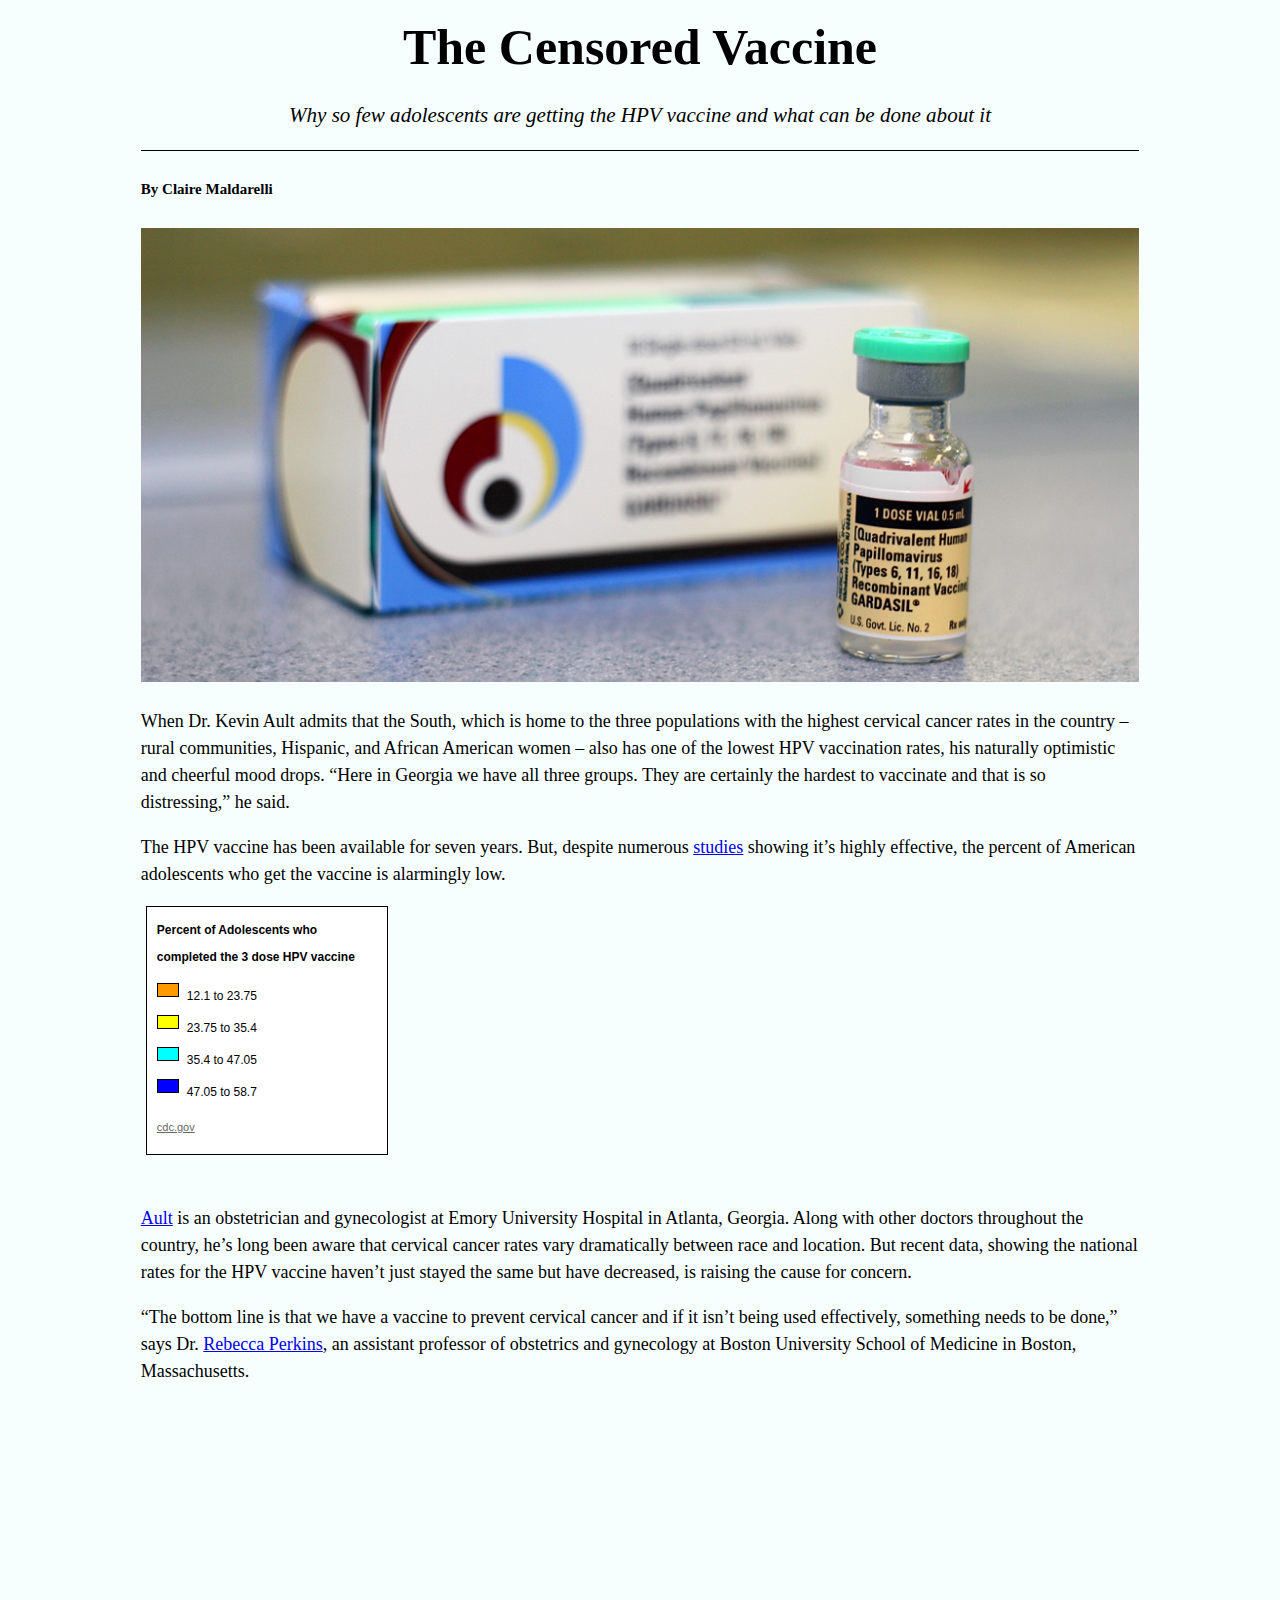
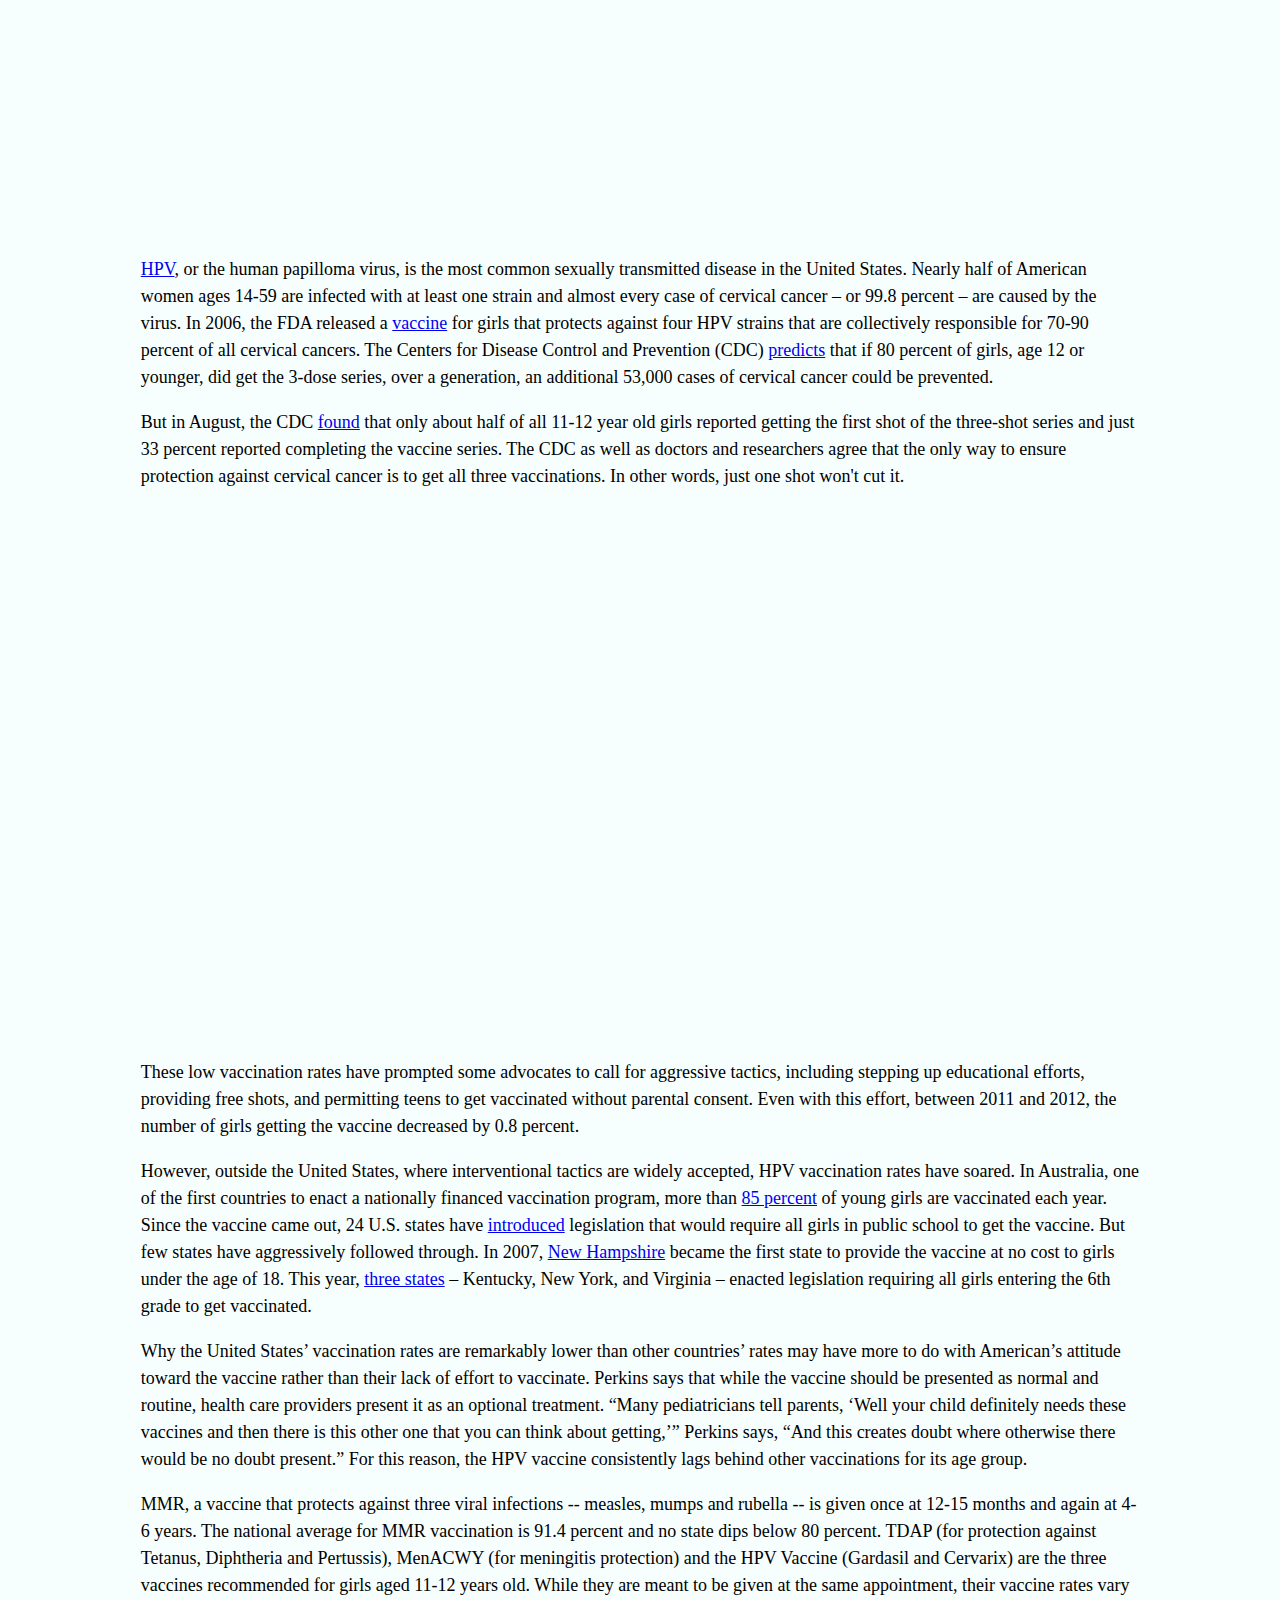
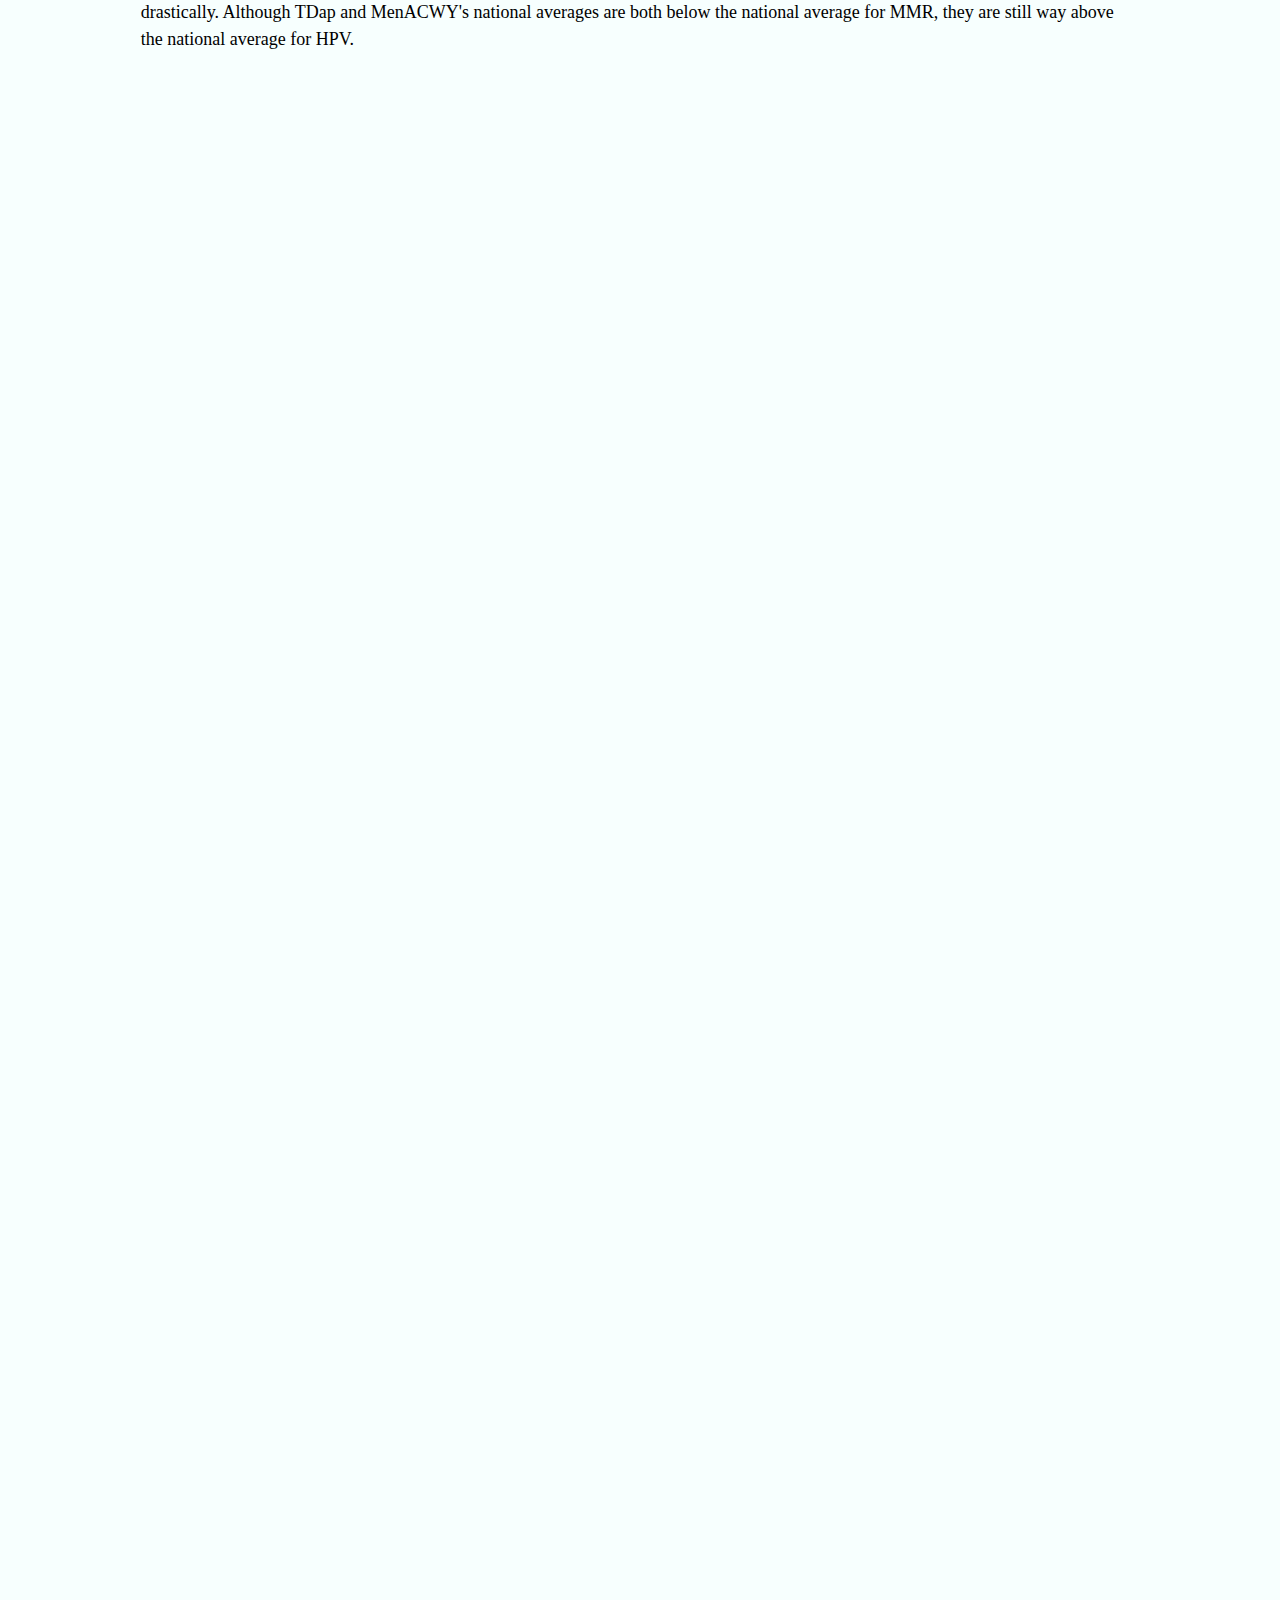
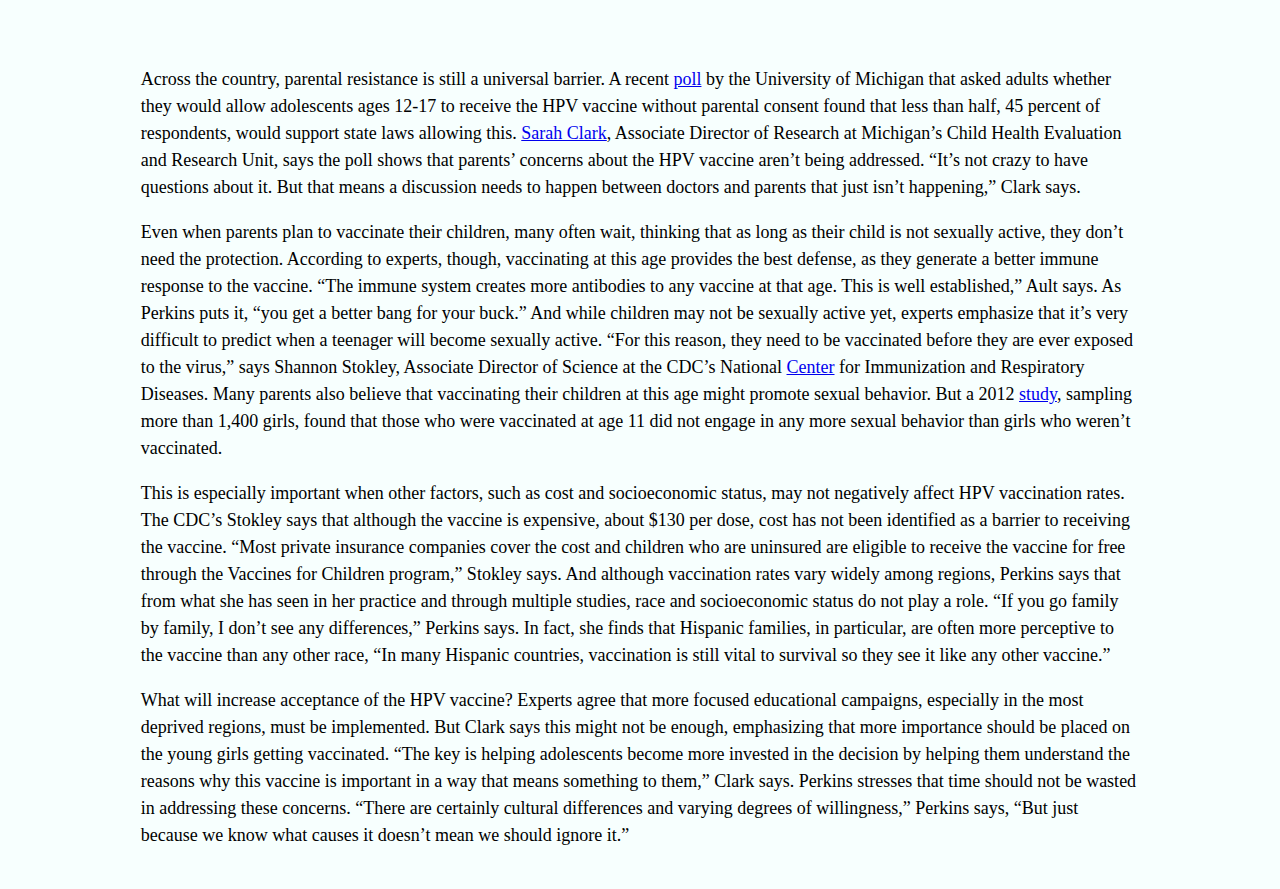
<file: HPV_final.html>
<!DOCTYPE html>
<meta charset="UTF-8">

<html>

<head>

<style type="text/css">

#googft-mapCanvas {
  width: 500px ;
  margin: 0;
  padding: 0;
}
#googft-legend{background-color:#fff;border:1px solid #000;font-family:Arial, sans-serif;font-size:12px;margin:5px;padding:10px 10px 8px;}
#googft-legend p{font-weight:bold;margin-top:0;}
#googft-legend div{margin-bottom:5px;}
.googft-legend-swatch{border:1px solid;float:left;height:12px;margin-right:8px;width:20px;}
.googft-legend-range{margin-left:0;}
.googft-dot-icon{margin-right:8px;}
.googft-paddle-icon{height:24px;left:-8px;margin-right:-8px;position:relative;vertical-align:middle;width:24px;}
.googft-legend-source{margin-bottom:0;margin-top:8px;}
.googft-legend-source a{color:#666;font-size:11px;} 
#googft-legend {
  width:220px;
}


h3 {
  font-weight: normal;
  font-style: italic;
  text-align: center;
}

  body{
    width: 78%;
    margin:40px auto;
    margin-top: 30px;
    line-height: 1.5em;
    font-family: Georgia;
    font-size: 18px;
    background-color: #F7FFFE;
  }

  img { 
    width:100%;
  }


h1 {
  margin-bottom:20px;
  padding-bottom:20px;
  font-size: 50px;
  text-align: center;

} 

h5{
  font-size: 15px;
}

#fancy{
  margin-bottom: 10px;
}

#header{
  border-bottom: 1px solid black;
}



</style>

<script type="text/javascript" src="https://maps.google.com/maps/api/js?sensor=false&amp;v=3"></script>

<script type="text/javascript">
  function initialize() {
    google.maps.visualRefresh = true;
    var isMobile = (navigator.userAgent.toLowerCase().indexOf('android') > -1) ||
      (navigator.userAgent.match(/(iPod|iPhone|iPad|BlackBerry|Windows Phone|iemobile)/));
    if (isMobile) {
      var viewport = document.querySelector("meta[name=viewport]");
      viewport.setAttribute('content', 'initial-scale=1.0, user-scalable=no');
    }
    var mapDiv = document.getElementById('googft-mapCanvas');
    mapDiv.style.width = isMobile ? '70%' : '800px';
    mapDiv.style.height = isMobile ? '100%' : '500px';
    var map = new google.maps.Map(mapDiv, {
      center: new google.maps.LatLng(34.58543693689785, -91.65140421013837),
      zoom: 4,
      mapTypeId: google.maps.MapTypeId.ROADMAP
    });
    map.controls[google.maps.ControlPosition.RIGHT_BOTTOM].push(document.getElementById('googft-legend-open'));
    map.controls[google.maps.ControlPosition.RIGHT_BOTTOM].push(document.getElementById('googft-legend'));

    layer = new google.maps.FusionTablesLayer({
      map: map,
      heatmap: { enabled: false },
      query: {
        select: "col3\x3e\x3e0",
        from: "1LB-YQDANRBozy-ixm8eXOZB5XZ7nrgtkG8MwPYW-",
        where: ""
      },
      options: {
        styleId: 2,
        templateId: 2
      }
    });

    if (isMobile) {
      var legend = document.getElementById('googft-legend');
      var legendOpenButton = document.getElementById('googft-legend-open');
      var legendCloseButton = document.getElementById('googft-legend-close');
      legend.style.display = 'none';
      legendOpenButton.style.display = 'block';
      legendCloseButton.style.display = 'block';
      legendOpenButton.onclick = function() {
        legend.style.display = 'block';
        legendOpenButton.style.display = 'none';
      }
      legendCloseButton.onclick = function() {
        legend.style.display = 'none';
        legendOpenButton.style.display = 'block';
      }
    }
  }

  google.maps.event.addDomListener(window, 'load', initialize);
</script>

</head>

<body>

<div id="header">
<h1>The Censored Vaccine</h1>
<h3>Why so few adolescents are getting the HPV vaccine and what can be done about it</h3> 
</div>

<h5>By Claire Maldarelli</h5>

<img src="Gardasil_vaccine_and_box.jpg">

<div id="fancy">
<p>When Dr. Kevin Ault admits that the South, which is home to the three populations with the highest cervical cancer rates in the country –rural communities, Hispanic, and African American women – also has one of the lowest HPV vaccination rates, his naturally optimistic and cheerful mood drops. “Here in Georgia we have all three groups. They are certainly the hardest to vaccinate and that is so distressing,” he said. <p>


<p>The HPV vaccine has been available for seven years. But, despite numerous <a href="http://www.cdc.gov/vaccines/vpd-vac/hpv/vac-faqs.htm" target="_blank">studies</a>  showing it’s highly effective, the percent of American adolescents who get the vaccine is alarmingly low. </p>

</div>


  <div id="googft-mapCanvas"></div>
  <input id="googft-legend-open" style="display:none" type="button" value="Legend"></input>
  <div id="googft-legend">
    <p id="googft-legend-title">Percent of Adolescents who completed the 3 dose HPV vaccine</p>
    <div>
      <span class="googft-legend-swatch" style="background-color: #ff9900"></span>
      <span class="googft-legend-range">12.1 to 23.75</span>
    </div>
    <div>
      <span class="googft-legend-swatch" style="background-color: #ffff00"></span>
      <span class="googft-legend-range">23.75 to 35.4</span>
    </div>
    <div>
      <span class="googft-legend-swatch" style="background-color: #00ffff"></span>
      <span class="googft-legend-range">35.4 to 47.05</span>
    </div>
    <div>
      <span class="googft-legend-swatch" style="background-color: #0000ff"></span>
      <span class="googft-legend-range">47.05 to 58.7</span>
    </div>
    <div class="googft-legend-source">
      <a href="data?docid=1LB-YQDANRBozy-ixm8eXOZB5XZ7nrgtkG8MwPYW-" target="_blank">cdc.gov</a>
    </div>
    <input id="googft-legend-close" style="display:none" type="button" value="Hide"></input>
  </div>

</br>

<div id="fancy">

<p><a href="http://gynob.emory.edu/faculty/Kevin_Ault.html" target="_blank">Ault</a> is an obstetrician and gynecologist at Emory University Hospital in Atlanta, Georgia. Along with other doctors throughout the country, he’s long been aware that cervical cancer rates vary dramatically between race and location. But recent data, showing the national rates for the HPV vaccine haven’t just stayed the same but have decreased, is raising the cause for concern. </p>

<p>“The bottom line is that we have a vaccine to prevent cervical cancer and if it isn’t being used effectively, something needs to be done,” says Dr. <a href="http://www.bumc.bu.edu/bircwh/rebecca-b-perkins-md-msc/" target="_blank">Rebecca Perkins</a>, an assistant professor of obstetrics and gynecology at Boston University School of Medicine in Boston, Massachusetts. </p> 

</div>

<iframe src="http://cf.datawrapper.de/xaGVb/2/" frameborder="0" allowtransparency="true" allowfullscreen="allowfullscreen" webkitallowfullscreen="webkitallowfullscreen" mozallowfullscreen="mozallowfullscreen" oallowfullscreen="oallowfullscreen" msallowfullscreen="msallowfullscreen" width="600" height="400"></iframe>

<br>
<br>

<div id="fancy">

<p> <a href="http://www.cdc.gov/std/hpv/stdfact-hpv.htmw" target="_blank">HPV</a>, or the human papilloma virus, is the most common sexually transmitted disease in the United States. Nearly half of American women ages 14-59 are infected with at least one strain and almost every case of cervical cancer – or 99.8 percent – are caused by the virus. In 2006, the FDA released a <a href="http://www.cdc.gov/hpv/vaccine.html" target="_blank">vaccine</a> for girls that protects against four HPV strains that are collectively responsible for 70-90 percent of all cervical cancers. The Centers for Disease Control and Prevention (CDC) <a href="http://www.cdc.gov/mmwr/preview/mmwrhtml/mm6234a1.htm" target="_blank">predicts</a> that if 80 percent of girls, age 12 or younger, did get the 3-dose series, over a generation, an additional 53,000 cases of cervical cancer could be prevented.</p>    

<p> But in August, the CDC <a href="http://www.cdc.gov/mmwr/preview/mmwrhtml/mm6229a4.htm#tab2" target="_blank">found</a> that only about half of all 11-12 year old girls reported getting the first shot of the three-shot series and just 33 percent reported completing the vaccine series. The CDC as well as doctors and researchers agree that the only way to ensure protection against cervical cancer is to get all three vaccinations. In other words, just one shot won't cut it.  </p>

</div>

</br>

<iframe src="http://cf.datawrapper.de/7m67m/3/" frameborder="0" allowtransparency="true" allowfullscreen="allowfullscreen" webkitallowfullscreen="webkitallowfullscreen" mozallowfullscreen="mozallowfullscreen" oallowfullscreen="oallowfullscreen" msallowfullscreen="msallowfullscreen" width="518" height="453"></iframe>

<p>

<br>

<div id="fancy">

<p>These low vaccination rates have prompted some advocates to call for aggressive tactics, including stepping up educational efforts, providing free shots, and permitting teens to get vaccinated without parental consent. Even with this effort, between 2011 and 2012, the number of girls getting the vaccine decreased by 0.8 percent. 

<p>However, outside the United States, where interventional tactics are widely accepted, HPV vaccination rates have soared. In Australia, one of the first countries to enact a nationally financed vaccination program, more than <a href="LINKHERE" target="_blank">85 percent</a> of young girls are vaccinated each year. Since the vaccine came out, 24 U.S. states have <a href="http://www.ncsl.org/research/health/hpv-vaccine-state-legislation-and-statutes.aspx" target="_blank">introduced</a> legislation that would require all girls in public school to get the vaccine. But few states have aggressively followed through. In 2007, <a href="http://www.nytimes.com/2007/05/12/health/12cancer.html" target="_blank">New Hampshire</a> became the first state to provide the vaccine at no cost to girls under the age of 18. This year, <a href="http://www.ncsl.org/research/health/hpv-vaccine-state-legislation-and-statutes.aspx" target="_blank">three states</a> – Kentucky, New York, and Virginia – enacted legislation requiring all girls entering the 6th grade to get vaccinated.  </p>

<p>Why the United States’ vaccination rates are remarkably lower than other countries’ rates may have more to do with American’s attitude toward the vaccine rather than their lack of effort to vaccinate. Perkins says that while the vaccine should be presented as normal and routine, health care providers present it as an optional treatment. “Many pediatricians tell parents, ‘Well your child definitely needs these vaccines and then there is this other one that you can think about getting,’” Perkins says, “And this creates doubt where otherwise there would be no doubt present.” For this reason, the HPV vaccine consistently lags behind other vaccinations for its age group. </p> 

<p> MMR, a vaccine that protects against three viral infections -- measles, mumps and rubella -- is given once at 12-15 months and again at 4-6 years. The national average for MMR vaccination is 91.4 percent and no state dips below 80 percent. TDAP (for protection against Tetanus, Diphtheria and Pertussis), MenACWY (for meningitis protection) and the HPV Vaccine (Gardasil and Cervarix) are the three vaccines recommended for girls aged 11-12 years old. While they are meant to be given at the same appointment, their vaccine rates vary drastically. Although TDap and MenACWY's national averages are both below the national average for MMR, they are still way above the national average for HPV. </p>

</div>

<iframe src="http://cf.datawrapper.de/uJ1h9/3/" frameborder="0" allowtransparency="true" allowfullscreen="allowfullscreen" webkitallowfullscreen="webkitallowfullscreen" mozallowfullscreen="mozallowfullscreen" oallowfullscreen="oallowfullscreen" msallowfullscreen="msallowfullscreen" width="518" height="1569"></iframe>

<p>Across the country, parental resistance is still a universal barrier. A recent <a href="http://www.uofmhealth.org/news/parental-consent-needed-for-hpv-vaccine" target="_blank">poll</a> by the University of Michigan that asked adults whether they would allow adolescents ages 12-17 to receive the HPV vaccine without parental consent found that less than half, 45 percent of respondents, would support state laws allowing this. <a href="http://www.chear.org/people/faculty-investigators/sarah-clark" target="_blank">Sarah Clark</a>, Associate Director of Research at Michigan’s Child Health Evaluation and Research Unit, says the poll shows that parents’ concerns about the HPV vaccine aren’t being addressed. “It’s not crazy to have questions about it. But that means a discussion needs to happen between doctors and parents that just isn’t happening,” Clark says. </p>

<p> Even when parents plan to vaccinate their children, many often wait, thinking that as long as their child is not sexually active, they don’t need the protection. According to experts, though, vaccinating at this age provides the best defense, as they generate a better immune response to the vaccine. “The immune system creates more antibodies to any vaccine at that age. This is well established,” Ault says. As Perkins puts it, “you get a better bang for your buck.” And while children may not be sexually active yet, experts emphasize that it’s very difficult to predict when a teenager will become sexually active. “For this reason, they need to be vaccinated before they are ever exposed to the virus,” says Shannon Stokley, Associate Director of Science at the CDC’s National <a href="http://www.cdc.gov/ncird/" target="_blank">Center</a> for Immunization and Respiratory Diseases. Many parents also believe that vaccinating their children at this age might promote sexual behavior. But a 2012 <a href="http://pediatrics.aappublications.org/content/early/2012/10/10/peds.2012-1516.abstract" target="_blank">study</a>, sampling more than 1,400 girls, found that those who were vaccinated at age 11 did not engage in any more sexual behavior than girls who weren’t vaccinated. </p> 

<p>This is especially important when other factors, such as cost and socioeconomic status, may not negatively affect HPV vaccination rates. The CDC’s Stokley says that although the vaccine is expensive, about $130 per dose, cost has not been identified as a barrier to receiving the vaccine. “Most private insurance companies cover the cost and children who are uninsured are eligible to receive the vaccine for free through the Vaccines for Children program,” Stokley says. And although vaccination rates vary widely among regions, Perkins says that from what she has seen in her practice and through multiple studies, race and socioeconomic status do not play a role. “If you go family by family, I don’t see any differences,” Perkins says. In fact, she finds that Hispanic families, in particular, are often more perceptive to the vaccine than any other race, “In many Hispanic countries, vaccination is still vital to survival so they see it like any other vaccine.” </p>

<p>What will increase acceptance of the HPV vaccine? Experts agree that more focused educational campaigns, especially in the most deprived regions, must be implemented. But Clark says this might not be enough, emphasizing that more importance should be placed on the young girls getting vaccinated. “The key is helping adolescents become more invested in the decision by helping them understand the reasons why this vaccine is important in a way that means something to them,” Clark says. Perkins stresses that time should not be wasted in addressing these concerns. “There are certainly cultural differences and varying degrees of willingness,” Perkins says, “But just because we know what causes it doesn’t mean we should ignore it.” </p> 


</body>

</html>
</file>
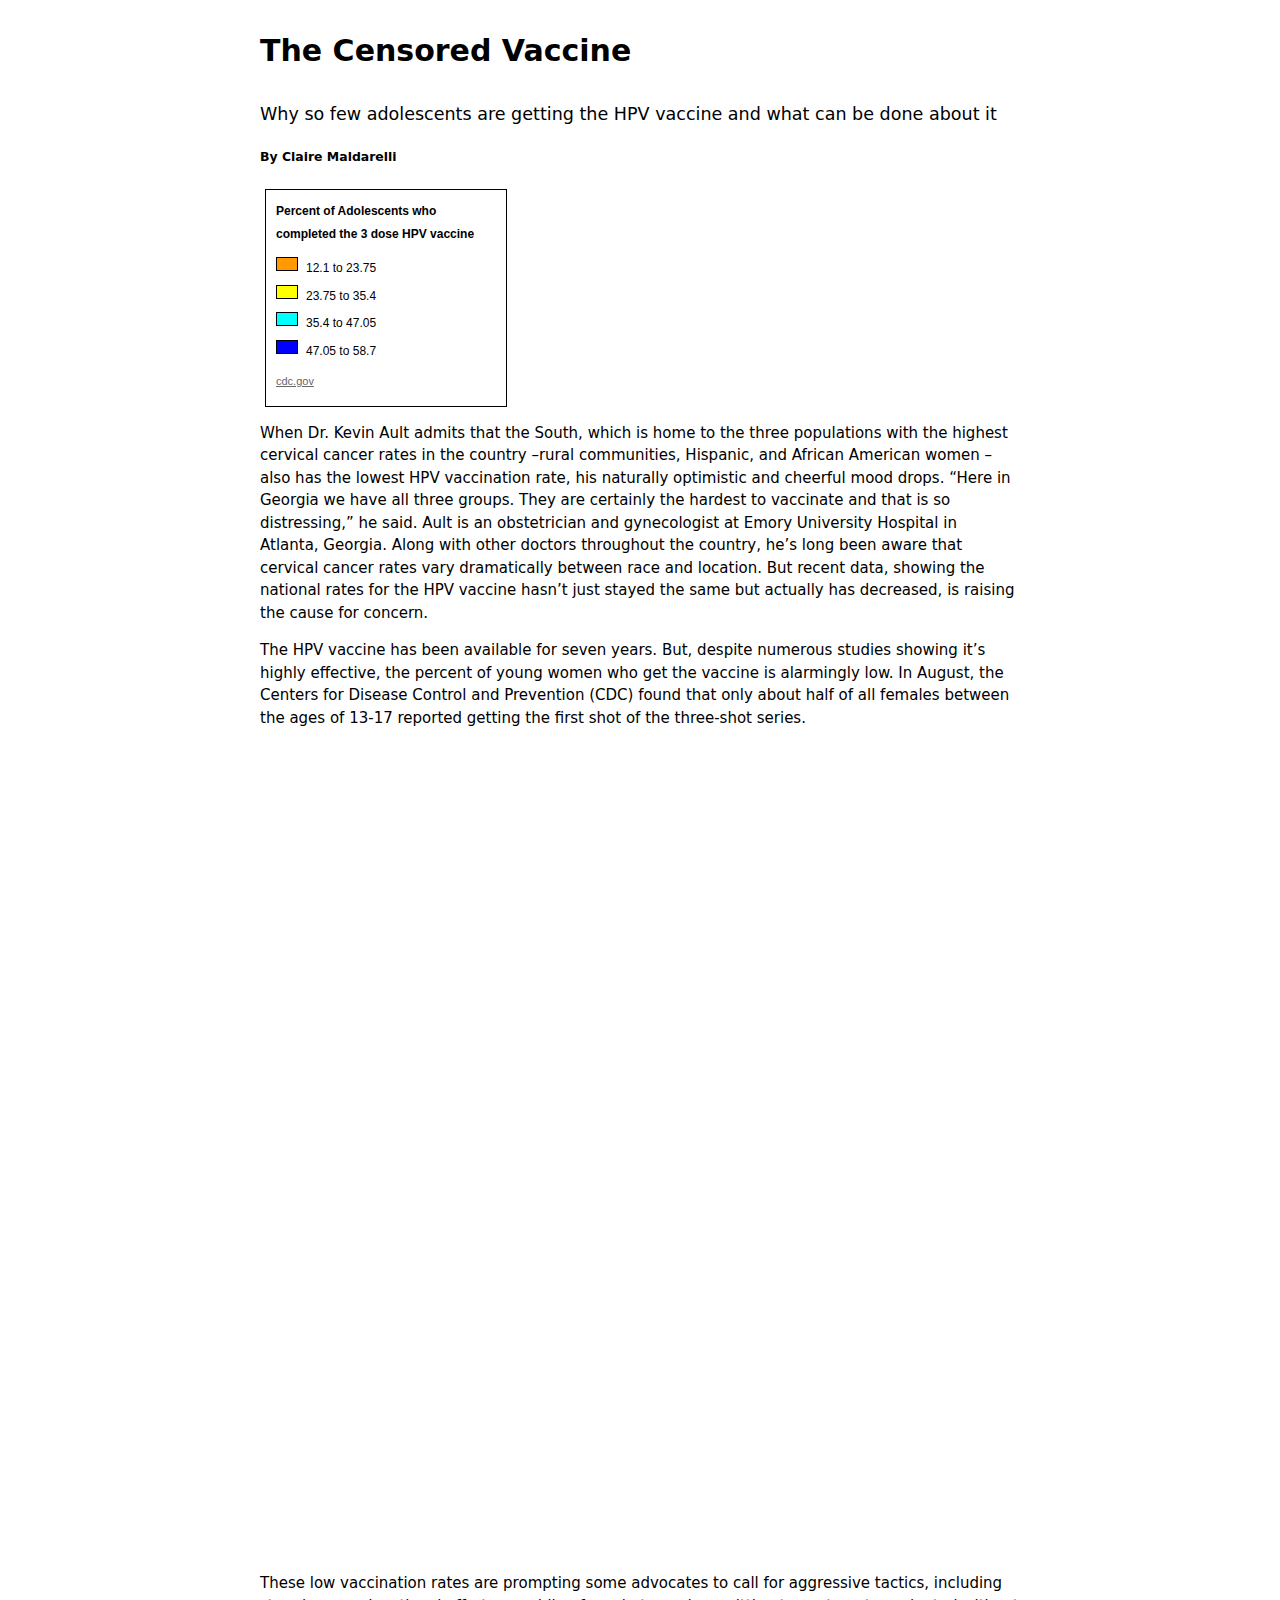
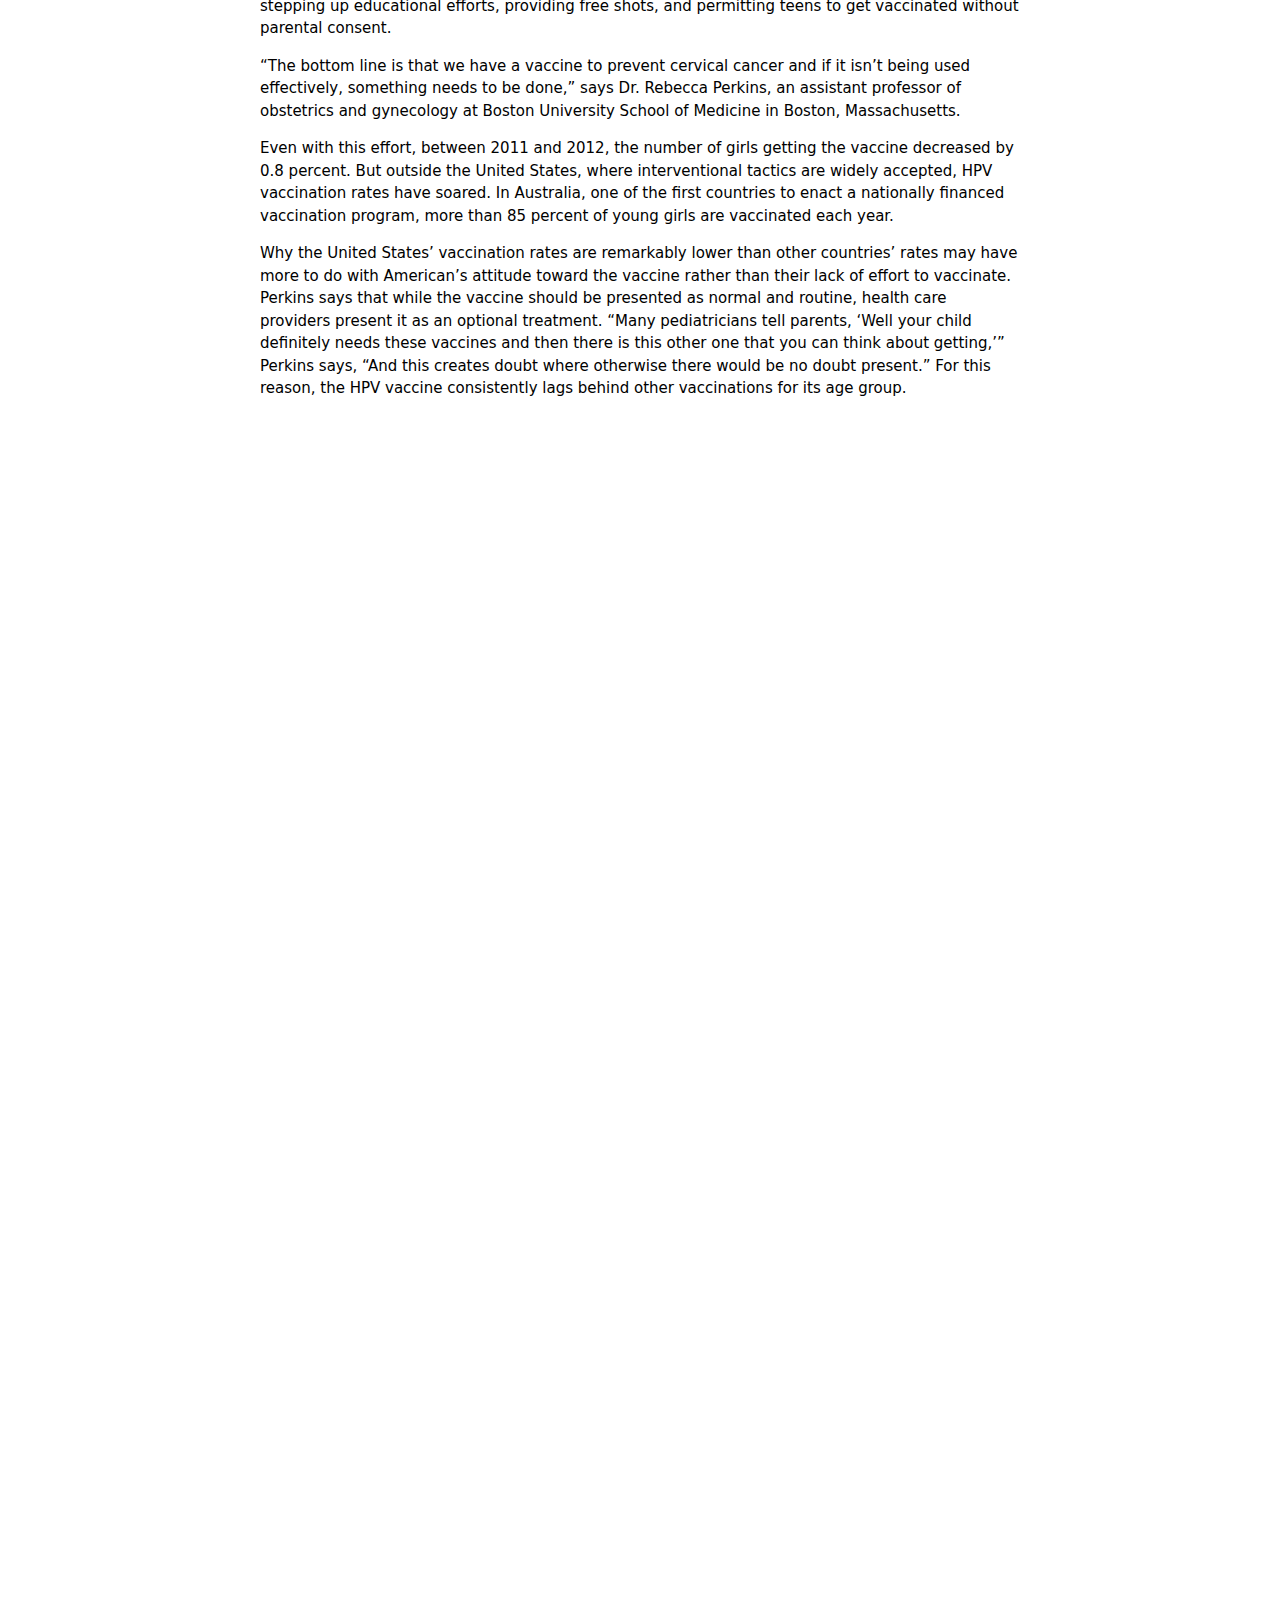
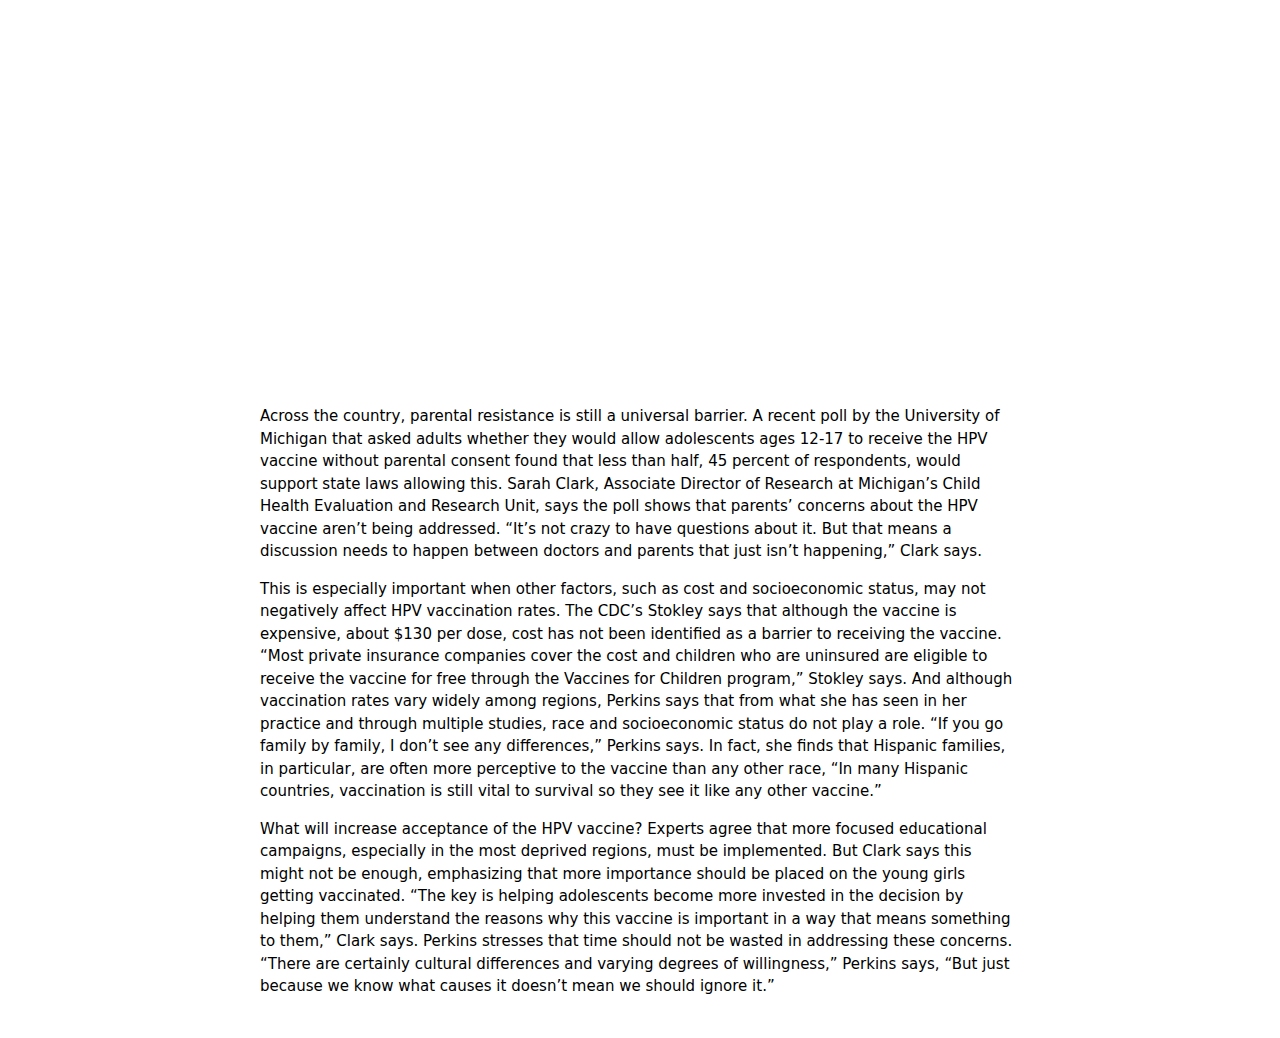
<file: HPV_rough draft.html>
<!DOCTYPE html>
<meta charset="UTF-8">

<html>

<style type="text/css">

	body{
		width: 70%;
		margin: auto;
		margin-top: 30px;
		line-height: 1.5em;
		font-family: Georgia;
		font-size: 15px;
	}

	img {	
		margin-top: 20px;
		width:100%;
	}


</style>



<h1>The Censored Vaccine</h1>
<h3>Why so few adolescents are getting the HPV vaccine and what can be done about it</h3> 
<h5>By Claire Maldarelli</h5>




<style type="text/css">

body {
  width:760px;
  margin:40px auto;
  font-family: georgia, sans;
}

h1 {
  margin-bottom:20px;
  padding-bottom:20px;
} <p>


<head>
<meta name="viewport"></meta>
<title>Merge of State KML and HPV_fusion table_HPV for each state - Google Fusion Tables</title>
<style type="text/css">
html, body, #googft-mapCanvas {
  width:;
  margin: 0;
  padding: 0;
}
#googft-legend{background-color:#fff;border:1px solid #000;font-family:Arial, sans-serif;font-size:12px;margin:5px;padding:10px 10px 8px;}#googft-legend p{font-weight:bold;margin-top:0;}#googft-legend div{margin-bottom:5px;}.googft-legend-swatch{border:1px solid;float:left;height:12px;margin-right:8px;width:20px;}.googft-legend-range{margin-left:0;}.googft-dot-icon{margin-right:8px;}.googft-paddle-icon{height:24px;left:-8px;margin-right:-8px;position:relative;vertical-align:middle;width:24px;}.googft-legend-source{margin-bottom:0;margin-top:8px;}.googft-legend-source a{color:#666;font-size:11px;} 
#googft-legend {
	width:220px;
}

h3 {
	font-weight: normal;
}

</style>

<script type="text/javascript" src="https://maps.google.com/maps/api/js?sensor=false&amp;v=3"></script>

<script type="text/javascript">
  function initialize() {
    google.maps.visualRefresh = true;
    var isMobile = (navigator.userAgent.toLowerCase().indexOf('android') > -1) ||
      (navigator.userAgent.match(/(iPod|iPhone|iPad|BlackBerry|Windows Phone|iemobile)/));
    if (isMobile) {
      var viewport = document.querySelector("meta[name=viewport]");
      viewport.setAttribute('content', 'initial-scale=1.0, user-scalable=no');
    }
    var mapDiv = document.getElementById('googft-mapCanvas');
    mapDiv.style.width = isMobile ? '100%' : '900px';
    mapDiv.style.height = isMobile ? '100%' : '450px';
    var map = new google.maps.Map(mapDiv, {
      center: new google.maps.LatLng(37.96269896411402, -88.02701441268925),
      zoom: 4,
      mapTypeId: google.maps.MapTypeId.ROADMAP
    });
    map.controls[google.maps.ControlPosition.RIGHT_BOTTOM].push(document.getElementById('googft-legend-open'));
    map.controls[google.maps.ControlPosition.RIGHT_BOTTOM].push(document.getElementById('googft-legend'));

    layer = new google.maps.FusionTablesLayer({
      map: map,
      heatmap: { enabled: false },
      query: {
        select: "col3\x3e\x3e0",
        from: "1LB-YQDANRBozy-ixm8eXOZB5XZ7nrgtkG8MwPYW-",
        where: ""
      },
      options: {
        styleId: 2,
        templateId: 2
      }
    });

    if (isMobile) {
      var legend = document.getElementById('googft-legend');
      var legendOpenButton = document.getElementById('googft-legend-open');
      var legendCloseButton = document.getElementById('googft-legend-close');
      legend.style.display = 'none';
      legendOpenButton.style.display = 'block';
      legendCloseButton.style.display = 'block';
      legendOpenButton.onclick = function() {
        legend.style.display = 'block';
        legendOpenButton.style.display = 'none';
      }
      legendCloseButton.onclick = function() {
        legend.style.display = 'none';
        legendOpenButton.style.display = 'block';
      }
    }
  }

  google.maps.event.addDomListener(window, 'load', initialize);
</script>
</head>

<body>
  <div id="googft-mapCanvas"></div>
  <input id="googft-legend-open" style="display:none" type="button" value="Legend"></input>
  <div id="googft-legend">
    <p id="googft-legend-title">Percent of Adolescents who completed the 3 dose HPV vaccine</p>
    <div>
      <span class="googft-legend-swatch" style="background-color: #ff9900"></span>
      <span class="googft-legend-range">12.1 to 23.75</span>
    </div>
    <div>
      <span class="googft-legend-swatch" style="background-color: #ffff00"></span>
      <span class="googft-legend-range">23.75 to 35.4</span>
    </div>
    <div>
      <span class="googft-legend-swatch" style="background-color: #00ffff"></span>
      <span class="googft-legend-range">35.4 to 47.05</span>
    </div>
    <div>
      <span class="googft-legend-swatch" style="background-color: #0000ff"></span>
      <span class="googft-legend-range">47.05 to 58.7</span>
    </div>
    <div class="googft-legend-source">
      <a href="data?docid=1LB-YQDANRBozy-ixm8eXOZB5XZ7nrgtkG8MwPYW-" target="_blank">cdc.gov</a>
    </div>
    <input id="googft-legend-close" style="display:none" type="button" value="Hide"></input>
  </div>
</body>
</html>

<p>When Dr. Kevin Ault admits that the South, which is home to the three populations with the highest cervical cancer rates in the country –rural communities, Hispanic, and African American women – also has the lowest HPV vaccination rate, his naturally optimistic and cheerful mood drops. “Here in Georgia we have all three groups. They are certainly the hardest to vaccinate and that is so distressing,” he said. Ault is an obstetrician and gynecologist at Emory University Hospital in Atlanta, Georgia. Along with other doctors throughout the country, he’s long been aware that cervical cancer rates vary dramatically between race and location. But recent data, showing the national rates for the HPV vaccine hasn’t just stayed the same but actually has decreased, is raising the cause for concern. <p>

The HPV vaccine has been available for seven years. But, despite numerous studies showing it’s highly effective, the percent of young women who get the vaccine is alarmingly low. In August, the Centers for Disease Control and Prevention (CDC) found that only about half of all females between the ages of 13-17 reported getting the first shot of the three-shot series. <p>

<iframe src="http://cf.datawrapper.de/xaGVb/1/" frameborder="0" allowtransparency="true" allowfullscreen="allowfullscreen" webkitallowfullscreen="webkitallowfullscreen" mozallowfullscreen="mozallowfullscreen" oallowfullscreen="oallowfullscreen" msallowfullscreen="msallowfullscreen" width="600" height="400"></iframe>

<iframe src="http://cf.datawrapper.de/7m67m/1/" frameborder="0" allowtransparency="true" allowfullscreen="allowfullscreen" webkitallowfullscreen="webkitallowfullscreen" mozallowfullscreen="mozallowfullscreen" oallowfullscreen="oallowfullscreen" msallowfullscreen="msallowfullscreen" width="600" height="400"></iframe>

<p>

These low vaccination rates are prompting some advocates to call for aggressive tactics, including stepping up educational efforts, providing free shots, and permitting teens to get vaccinated without parental consent. <p>

“The bottom line is that we have a vaccine to prevent cervical cancer and if it isn’t being used effectively, something needs to be done,” says Dr. Rebecca Perkins, an assistant professor of obstetrics and gynecology at Boston University School of Medicine in Boston, Massachusetts. <p>

Even with this effort, between 2011 and 2012, the number of girls getting the vaccine decreased by 0.8 percent. But outside the United States, where interventional tactics are widely accepted, HPV vaccination rates have soared. In Australia, one of the first countries to enact a nationally financed vaccination program, more than 85 percent of young girls are vaccinated each year. <p>

Why the United States’ vaccination rates are remarkably lower than other countries’ rates may have more to do with American’s attitude toward the vaccine rather than their lack of effort to vaccinate. Perkins says that while the vaccine should be presented as normal and routine, health care providers present it as an optional treatment. “Many pediatricians tell parents, ‘Well your child definitely needs these vaccines and then there is this other one that you can think about getting,’” Perkins says, “And this creates doubt where otherwise there would be no doubt present.” For this reason, the HPV vaccine consistently lags behind other vaccinations for its age group. <p> 

<iframe src="http://cf.datawrapper.de/uJ1h9/2/" frameborder="0" allowtransparency="true" allowfullscreen="allowfullscreen" webkitallowfullscreen="webkitallowfullscreen" mozallowfullscreen="mozallowfullscreen" oallowfullscreen="oallowfullscreen" msallowfullscreen="msallowfullscreen" width="518" height="1569"></iframe>

<p>

Across the country, parental resistance is still a universal barrier. A recent poll by the University of Michigan that asked adults whether they would allow adolescents ages 12-17 to receive the HPV vaccine without parental consent found that less than half, 45 percent of respondents, would support state laws allowing this. Sarah Clark, Associate Director of Research at Michigan’s Child Health Evaluation and Research Unit, says the poll shows that parents’ concerns about the HPV vaccine aren’t being addressed. “It’s not crazy to have questions about it. But that means a discussion needs to happen between doctors and parents that just isn’t happening,” Clark says. <p>

This is especially important when other factors, such as cost and socioeconomic status, may not negatively affect HPV vaccination rates. The CDC’s Stokley says that although the vaccine is expensive, about $130 per dose, cost has not been identified as a barrier to receiving the vaccine. “Most private insurance companies cover the cost and children who are uninsured are eligible to receive the vaccine for free through the Vaccines for Children program,” Stokley says. And although vaccination rates vary widely among regions, Perkins says that from what she has seen in her practice and through multiple studies, race and socioeconomic status do not play a role. “If you go family by family, I don’t see any differences,” Perkins says. In fact, she finds that Hispanic families, in particular, are often more perceptive to the vaccine than any other race, “In many Hispanic countries, vaccination is still vital to survival so they see it like any other vaccine.” <p>

What will increase acceptance of the HPV vaccine? Experts agree that more focused educational campaigns, especially in the most deprived regions, must be implemented. But Clark says this might not be enough, emphasizing that more importance should be placed on the young girls getting vaccinated. “The key is helping adolescents become more invested in the decision by helping them understand the reasons why this vaccine is important in a way that means something to them,” Clark says. Perkins stresses that time should not be wasted in addressing these concerns. “There are certainly cultural differences and varying degrees of willingness,” Perkins says, “But just because we know what causes it doesn’t mean we should ignore it.” <p>
</file>
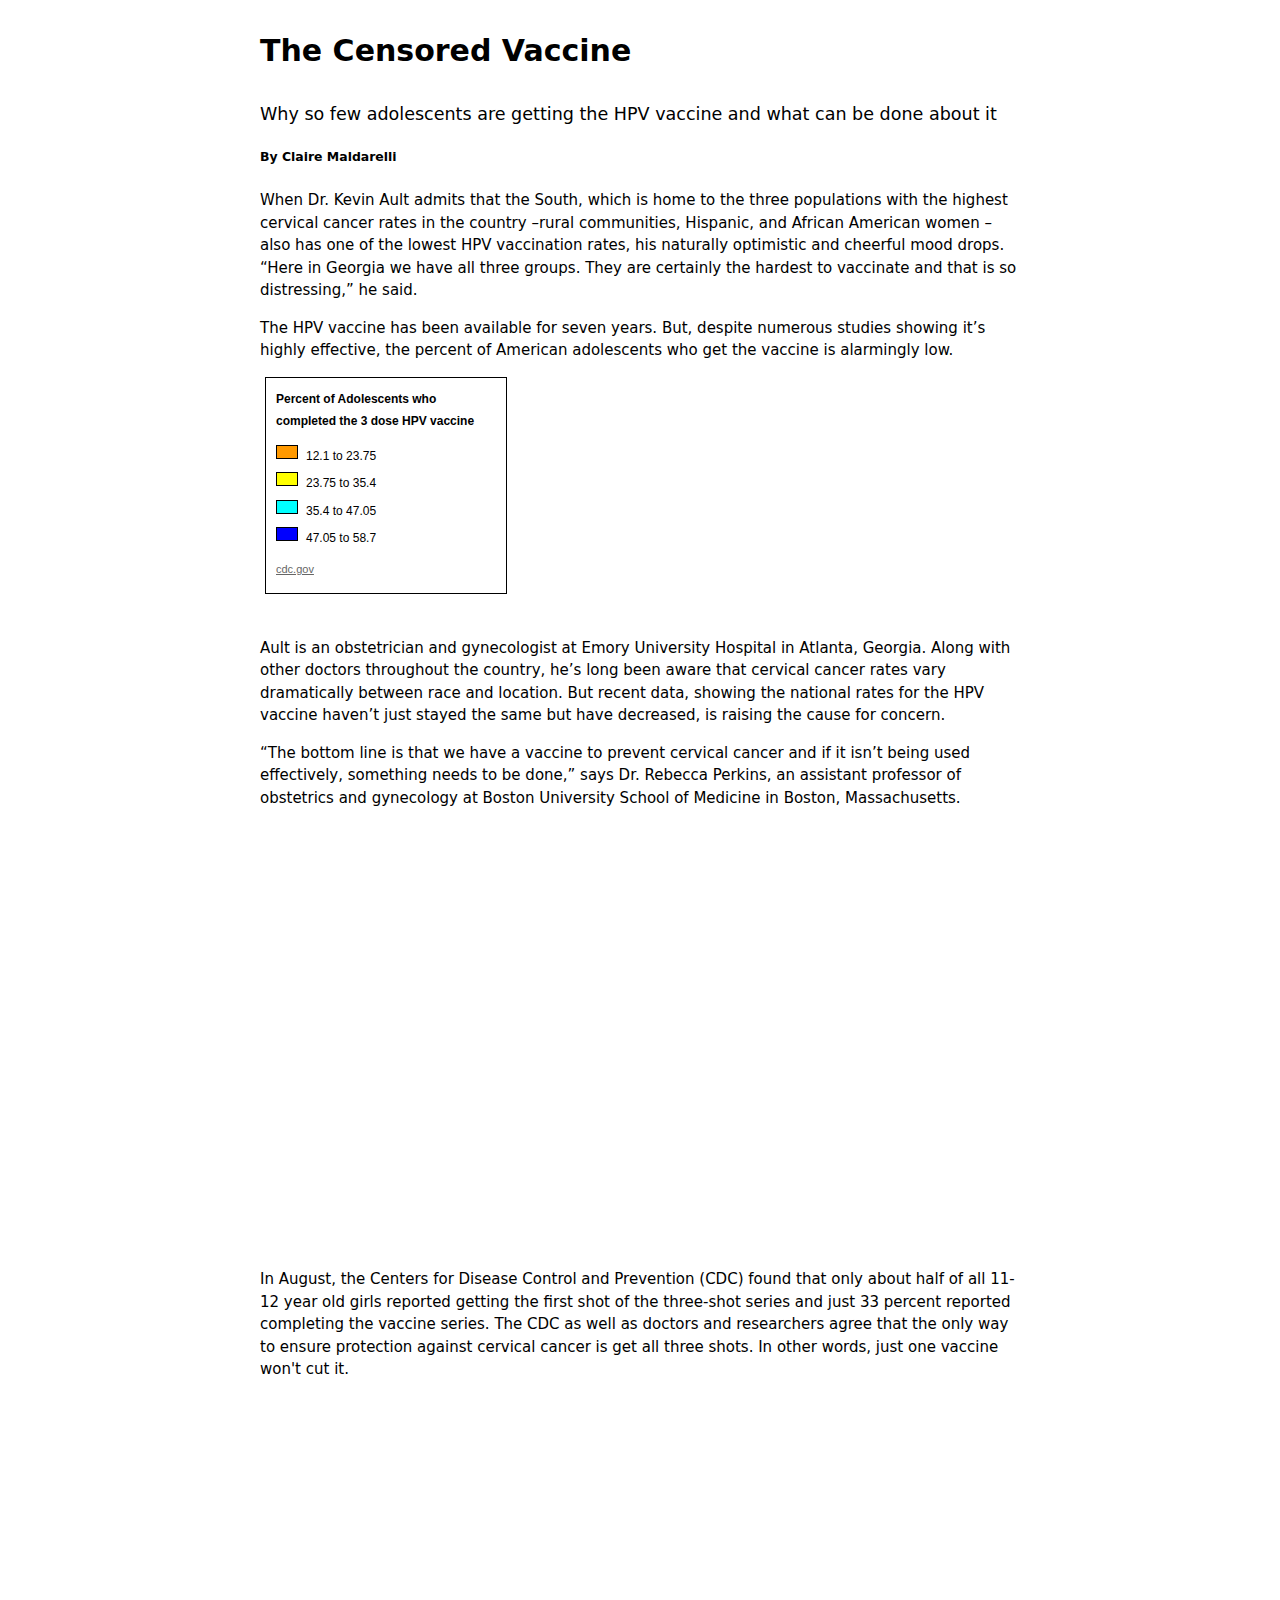
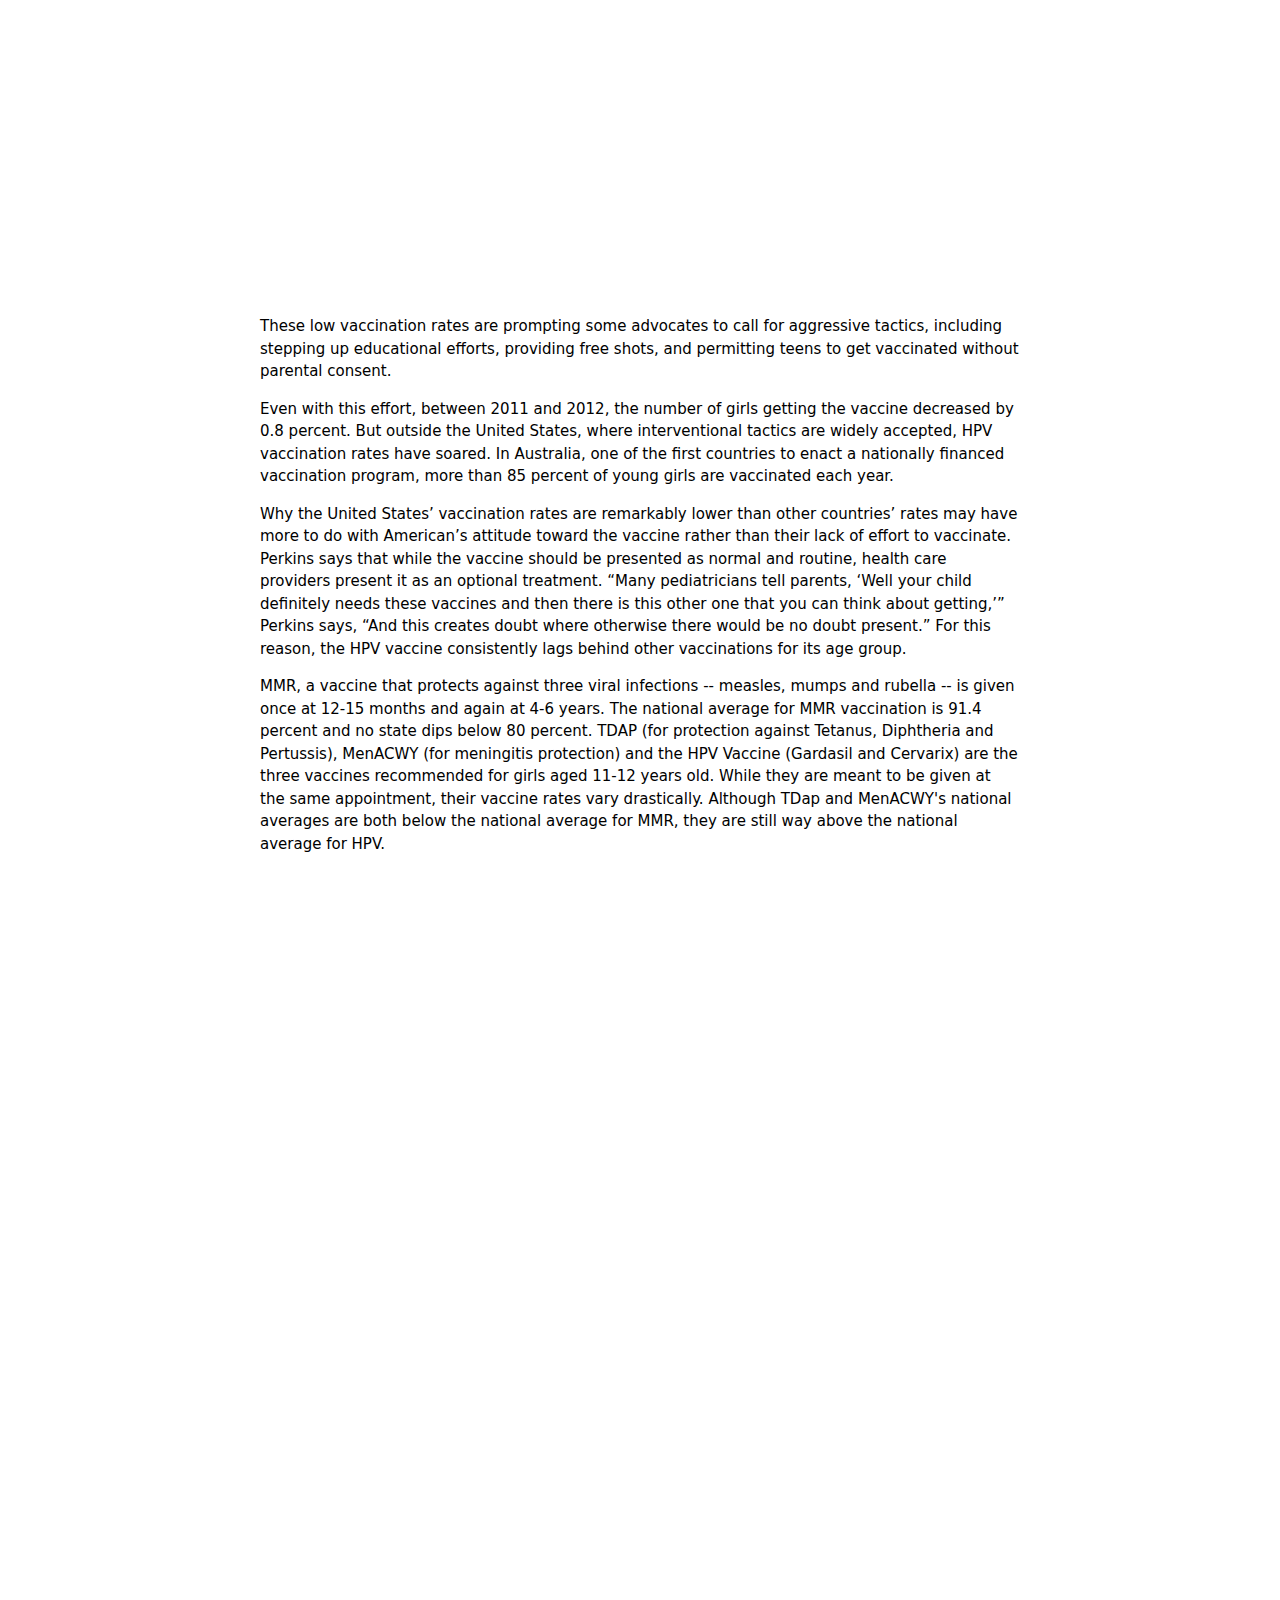
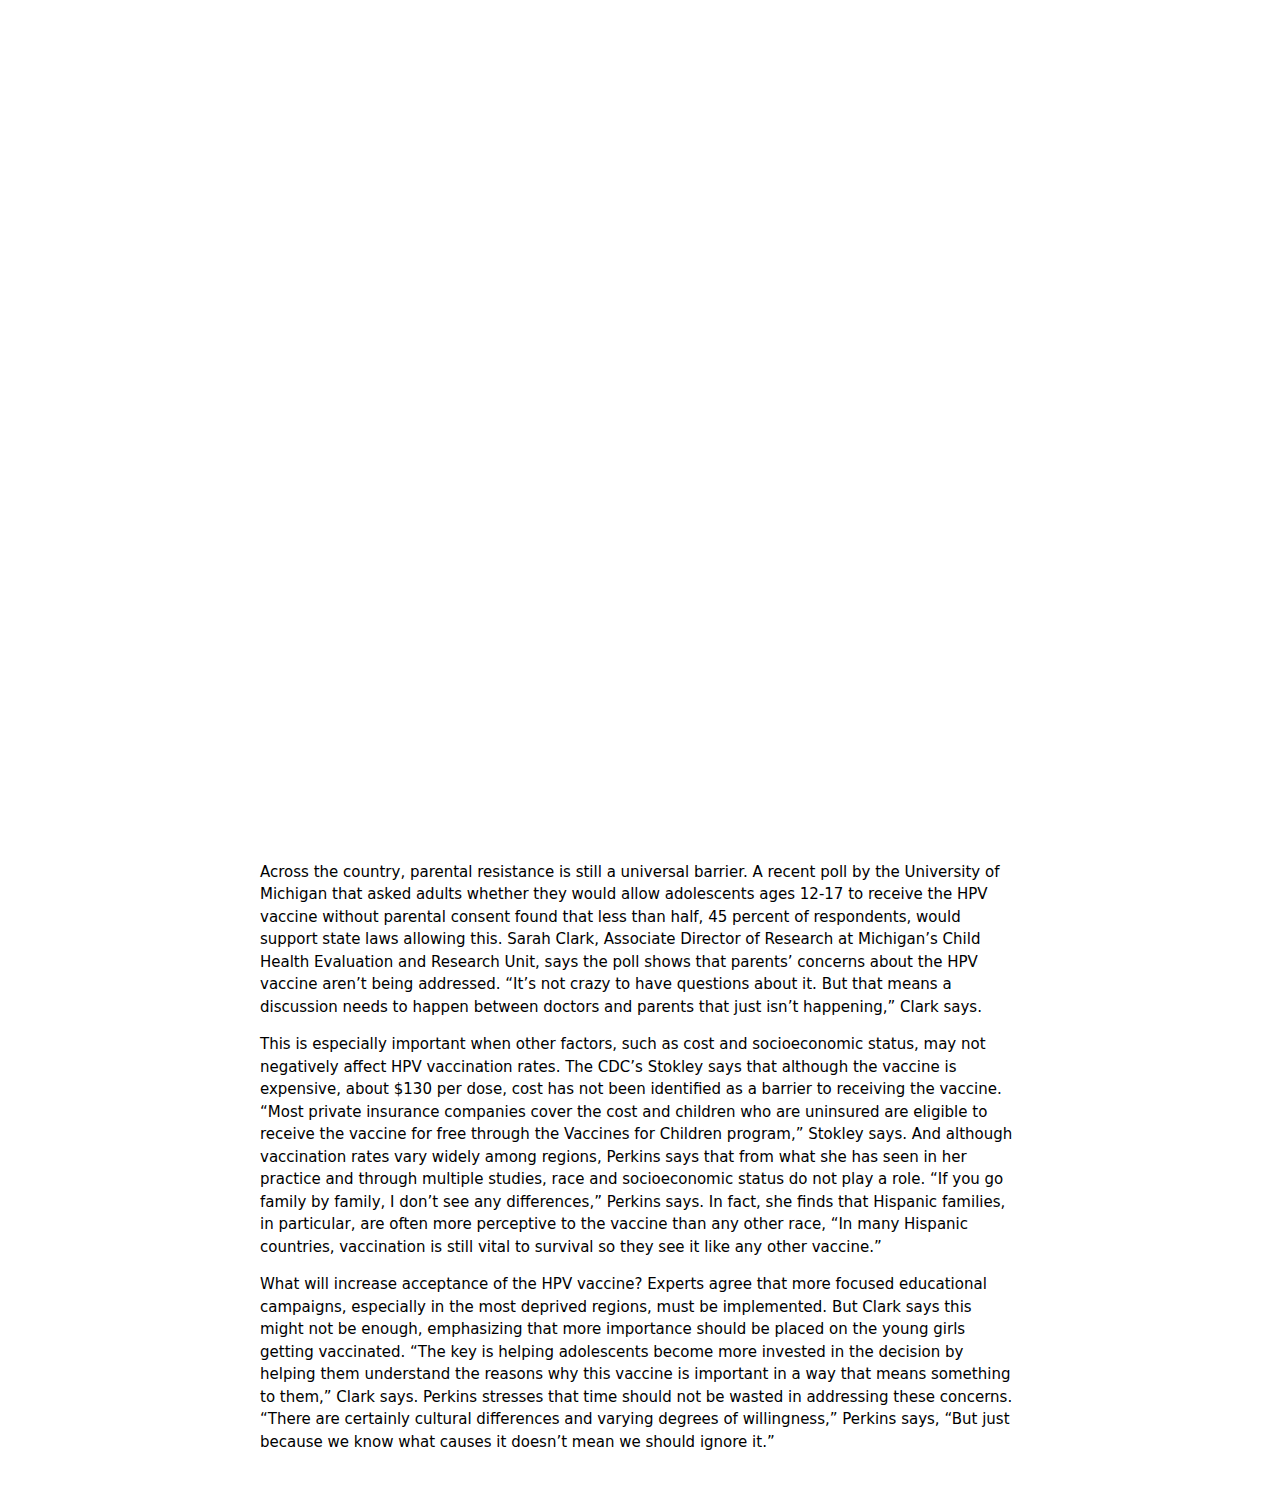
<file: practice.html>
<!DOCTYPE html>
<meta charset="UTF-8">

<html>

<style type="text/css">

  body{
    width: 70%;
    margin: auto;
    margin-top: 30px;
    line-height: 1.5em;
    font-family: Georgia;
    font-size: 15px;
  }

  img { 
    margin-top: 20px;
    width:100%;
  }



</style>



<h1>The Censored Vaccine</h1>
<h3>Why so few adolescents are getting the HPV vaccine and what can be done about it</h3> 
<h5>By Claire Maldarelli</h5>


<p>When Dr. Kevin Ault admits that the South, which is home to the three populations with the highest cervical cancer rates in the country –rural communities, Hispanic, and African American women – also has one of the lowest HPV vaccination rates, his naturally optimistic and cheerful mood drops. “Here in Georgia we have all three groups. They are certainly the hardest to vaccinate and that is so distressing,” he said. <p>


<p>The HPV vaccine has been available for seven years. But, despite numerous studies showing it’s highly effective, the percent of American adolescents who get the vaccine is alarmingly low. </p>

<style type="text/css">

body {
  width:760px;
  margin:40px auto;
  font-family: georgia, sans;

}

h1 {
  margin-bottom:20px;
  padding-bottom:20px;

} <p>



<head>
<meta name="viewport"></meta>
<title>Merge of State KML and HPV_fusion table_HPV for each state - Google Fusion Tables</title>
<style type="text/css">
html, body, #googft-mapCanvas {
  width:;
  margin: 0;
  padding: 0;
}
#googft-legend{background-color:#fff;border:1px solid #000;font-family:Arial, sans-serif;font-size:12px;margin:5px;padding:10px 10px 8px;}#googft-legend p{font-weight:bold;margin-top:0;}#googft-legend div{margin-bottom:5px;}.googft-legend-swatch{border:1px solid;float:left;height:12px;margin-right:8px;width:20px;}.googft-legend-range{margin-left:0;}.googft-dot-icon{margin-right:8px;}.googft-paddle-icon{height:24px;left:-8px;margin-right:-8px;position:relative;vertical-align:middle;width:24px;}.googft-legend-source{margin-bottom:0;margin-top:8px;}.googft-legend-source a{color:#666;font-size:11px;} 
#googft-legend {
  width:220px;
}

h3 {
  font-weight: normal;
}

</style>

<script type="text/javascript" src="https://maps.google.com/maps/api/js?sensor=false&amp;v=3"></script>

<script type="text/javascript">
  function initialize() {
    google.maps.visualRefresh = true;
    var isMobile = (navigator.userAgent.toLowerCase().indexOf('android') > -1) ||
      (navigator.userAgent.match(/(iPod|iPhone|iPad|BlackBerry|Windows Phone|iemobile)/));
    if (isMobile) {
      var viewport = document.querySelector("meta[name=viewport]");
      viewport.setAttribute('content', 'initial-scale=1.0, user-scalable=no');
    }
    var mapDiv = document.getElementById('googft-mapCanvas');
    mapDiv.style.width = isMobile ? '100%' : '900px';
    mapDiv.style.height = isMobile ? '100%' : '450px';
    var map = new google.maps.Map(mapDiv, {
      center: new google.maps.LatLng(37.96269896411402, -88.02701441268925),
      zoom: 4,
      mapTypeId: google.maps.MapTypeId.ROADMAP
    });
    map.controls[google.maps.ControlPosition.RIGHT_BOTTOM].push(document.getElementById('googft-legend-open'));
    map.controls[google.maps.ControlPosition.RIGHT_BOTTOM].push(document.getElementById('googft-legend'));

    layer = new google.maps.FusionTablesLayer({
      map: map,
      heatmap: { enabled: false },
      query: {
        select: "col3\x3e\x3e0",
        from: "1LB-YQDANRBozy-ixm8eXOZB5XZ7nrgtkG8MwPYW-",
        where: ""
      },
      options: {
        styleId: 2,
        templateId: 2
      }
    });

    if (isMobile) {
      var legend = document.getElementById('googft-legend');
      var legendOpenButton = document.getElementById('googft-legend-open');
      var legendCloseButton = document.getElementById('googft-legend-close');
      legend.style.display = 'none';
      legendOpenButton.style.display = 'block';
      legendCloseButton.style.display = 'block';
      legendOpenButton.onclick = function() {
        legend.style.display = 'block';
        legendOpenButton.style.display = 'none';
      }
      legendCloseButton.onclick = function() {
        legend.style.display = 'none';
        legendOpenButton.style.display = 'block';
      }
    }
  }

  google.maps.event.addDomListener(window, 'load', initialize);
</script>
</head>

<body>
  <div id="googft-mapCanvas"></div>
  <input id="googft-legend-open" style="display:none" type="button" value="Legend"></input>
  <div id="googft-legend">
    <p id="googft-legend-title">Percent of Adolescents who completed the 3 dose HPV vaccine</p>
    <div>
      <span class="googft-legend-swatch" style="background-color: #ff9900"></span>
      <span class="googft-legend-range">12.1 to 23.75</span>
    </div>
    <div>
      <span class="googft-legend-swatch" style="background-color: #ffff00"></span>
      <span class="googft-legend-range">23.75 to 35.4</span>
    </div>
    <div>
      <span class="googft-legend-swatch" style="background-color: #00ffff"></span>
      <span class="googft-legend-range">35.4 to 47.05</span>
    </div>
    <div>
      <span class="googft-legend-swatch" style="background-color: #0000ff"></span>
      <span class="googft-legend-range">47.05 to 58.7</span>
    </div>
    <div class="googft-legend-source">
      <a href="data?docid=1LB-YQDANRBozy-ixm8eXOZB5XZ7nrgtkG8MwPYW-" target="_blank">cdc.gov</a>
    </div>
    <input id="googft-legend-close" style="display:none" type="button" value="Hide"></input>
  </div>
</body>
</html>

</br>

<p>Ault is an obstetrician and gynecologist at Emory University Hospital in Atlanta, Georgia. Along with other doctors throughout the country, he’s long been aware that cervical cancer rates vary dramatically between race and location. But recent data, showing the national rates for the HPV vaccine haven’t just stayed the same but have decreased, is raising the cause for concern. </p>

<p>“The bottom line is that we have a vaccine to prevent cervical cancer and if it isn’t being used effectively, something needs to be done,” says Dr. Rebecca Perkins, an assistant professor of obstetrics and gynecology at Boston University School of Medicine in Boston, Massachusetts. </p> 

<iframe src="http://cf.datawrapper.de/xaGVb/2/" frameborder="0" allowtransparency="true" allowfullscreen="allowfullscreen" webkitallowfullscreen="webkitallowfullscreen" mozallowfullscreen="mozallowfullscreen" oallowfullscreen="oallowfullscreen" msallowfullscreen="msallowfullscreen" width="600" height="400"></iframe>

<br>
<br>

<p> In August, the Centers for Disease Control and Prevention (CDC) found that only about half of all 11-12 year old girls reported getting the first shot of the three-shot series and just 33 percent reported completing the vaccine series. The CDC as well as doctors and researchers agree that the only way to ensure protection against cervical cancer is get all three shots. In other words, just one vaccine won't cut it.  </p>

</br>

<iframe src="http://cf.datawrapper.de/7m67m/3/" frameborder="0" allowtransparency="true" allowfullscreen="allowfullscreen" webkitallowfullscreen="webkitallowfullscreen" mozallowfullscreen="mozallowfullscreen" oallowfullscreen="oallowfullscreen" msallowfullscreen="msallowfullscreen" width="518" height="453"></iframe>

<p>

<br>

These low vaccination rates are prompting some advocates to call for aggressive tactics, including stepping up educational efforts, providing free shots, and permitting teens to get vaccinated without parental consent. <p>


Even with this effort, between 2011 and 2012, the number of girls getting the vaccine decreased by 0.8 percent. But outside the United States, where interventional tactics are widely accepted, HPV vaccination rates have soared. In Australia, one of the first countries to enact a nationally financed vaccination program, more than 85 percent of young girls are vaccinated each year. <p>

Why the United States’ vaccination rates are remarkably lower than other countries’ rates may have more to do with American’s attitude toward the vaccine rather than their lack of effort to vaccinate. Perkins says that while the vaccine should be presented as normal and routine, health care providers present it as an optional treatment. “Many pediatricians tell parents, ‘Well your child definitely needs these vaccines and then there is this other one that you can think about getting,’” Perkins says, “And this creates doubt where otherwise there would be no doubt present.” For this reason, the HPV vaccine consistently lags behind other vaccinations for its age group. <p> 

<p> MMR, a vaccine that protects against three viral infections -- measles, mumps and rubella -- is given once at 12-15 months and again at 4-6 years. The national average for MMR vaccination is 91.4 percent and no state dips below 80 percent. TDAP (for protection against Tetanus, Diphtheria and Pertussis), MenACWY (for meningitis protection) and the HPV Vaccine (Gardasil and Cervarix) are the three vaccines recommended for girls aged 11-12 years old. While they are meant to be given at the same appointment, their vaccine rates vary drastically. Although TDap and MenACWY's national averages are both below the national average for MMR, they are still way above the national average for HPV. <p>

<iframe src="http://cf.datawrapper.de/uJ1h9/3/" frameborder="0" allowtransparency="true" allowfullscreen="allowfullscreen" webkitallowfullscreen="webkitallowfullscreen" mozallowfullscreen="mozallowfullscreen" oallowfullscreen="oallowfullscreen" msallowfullscreen="msallowfullscreen" width="518" height="1569"></iframe>

<p>

Across the country, parental resistance is still a universal barrier. A recent poll by the University of Michigan that asked adults whether they would allow adolescents ages 12-17 to receive the HPV vaccine without parental consent found that less than half, 45 percent of respondents, would support state laws allowing this. Sarah Clark, Associate Director of Research at Michigan’s Child Health Evaluation and Research Unit, says the poll shows that parents’ concerns about the HPV vaccine aren’t being addressed. “It’s not crazy to have questions about it. But that means a discussion needs to happen between doctors and parents that just isn’t happening,” Clark says. <p>

This is especially important when other factors, such as cost and socioeconomic status, may not negatively affect HPV vaccination rates. The CDC’s Stokley says that although the vaccine is expensive, about $130 per dose, cost has not been identified as a barrier to receiving the vaccine. “Most private insurance companies cover the cost and children who are uninsured are eligible to receive the vaccine for free through the Vaccines for Children program,” Stokley says. And although vaccination rates vary widely among regions, Perkins says that from what she has seen in her practice and through multiple studies, race and socioeconomic status do not play a role. “If you go family by family, I don’t see any differences,” Perkins says. In fact, she finds that Hispanic families, in particular, are often more perceptive to the vaccine than any other race, “In many Hispanic countries, vaccination is still vital to survival so they see it like any other vaccine.” <p>

What will increase acceptance of the HPV vaccine? Experts agree that more focused educational campaigns, especially in the most deprived regions, must be implemented. But Clark says this might not be enough, emphasizing that more importance should be placed on the young girls getting vaccinated. “The key is helping adolescents become more invested in the decision by helping them understand the reasons why this vaccine is important in a way that means something to them,” Clark says. Perkins stresses that time should not be wasted in addressing these concerns. “There are certainly cultural differences and varying degrees of willingness,” Perkins says, “But just because we know what causes it doesn’t mean we should ignore it.” <p>
</file>
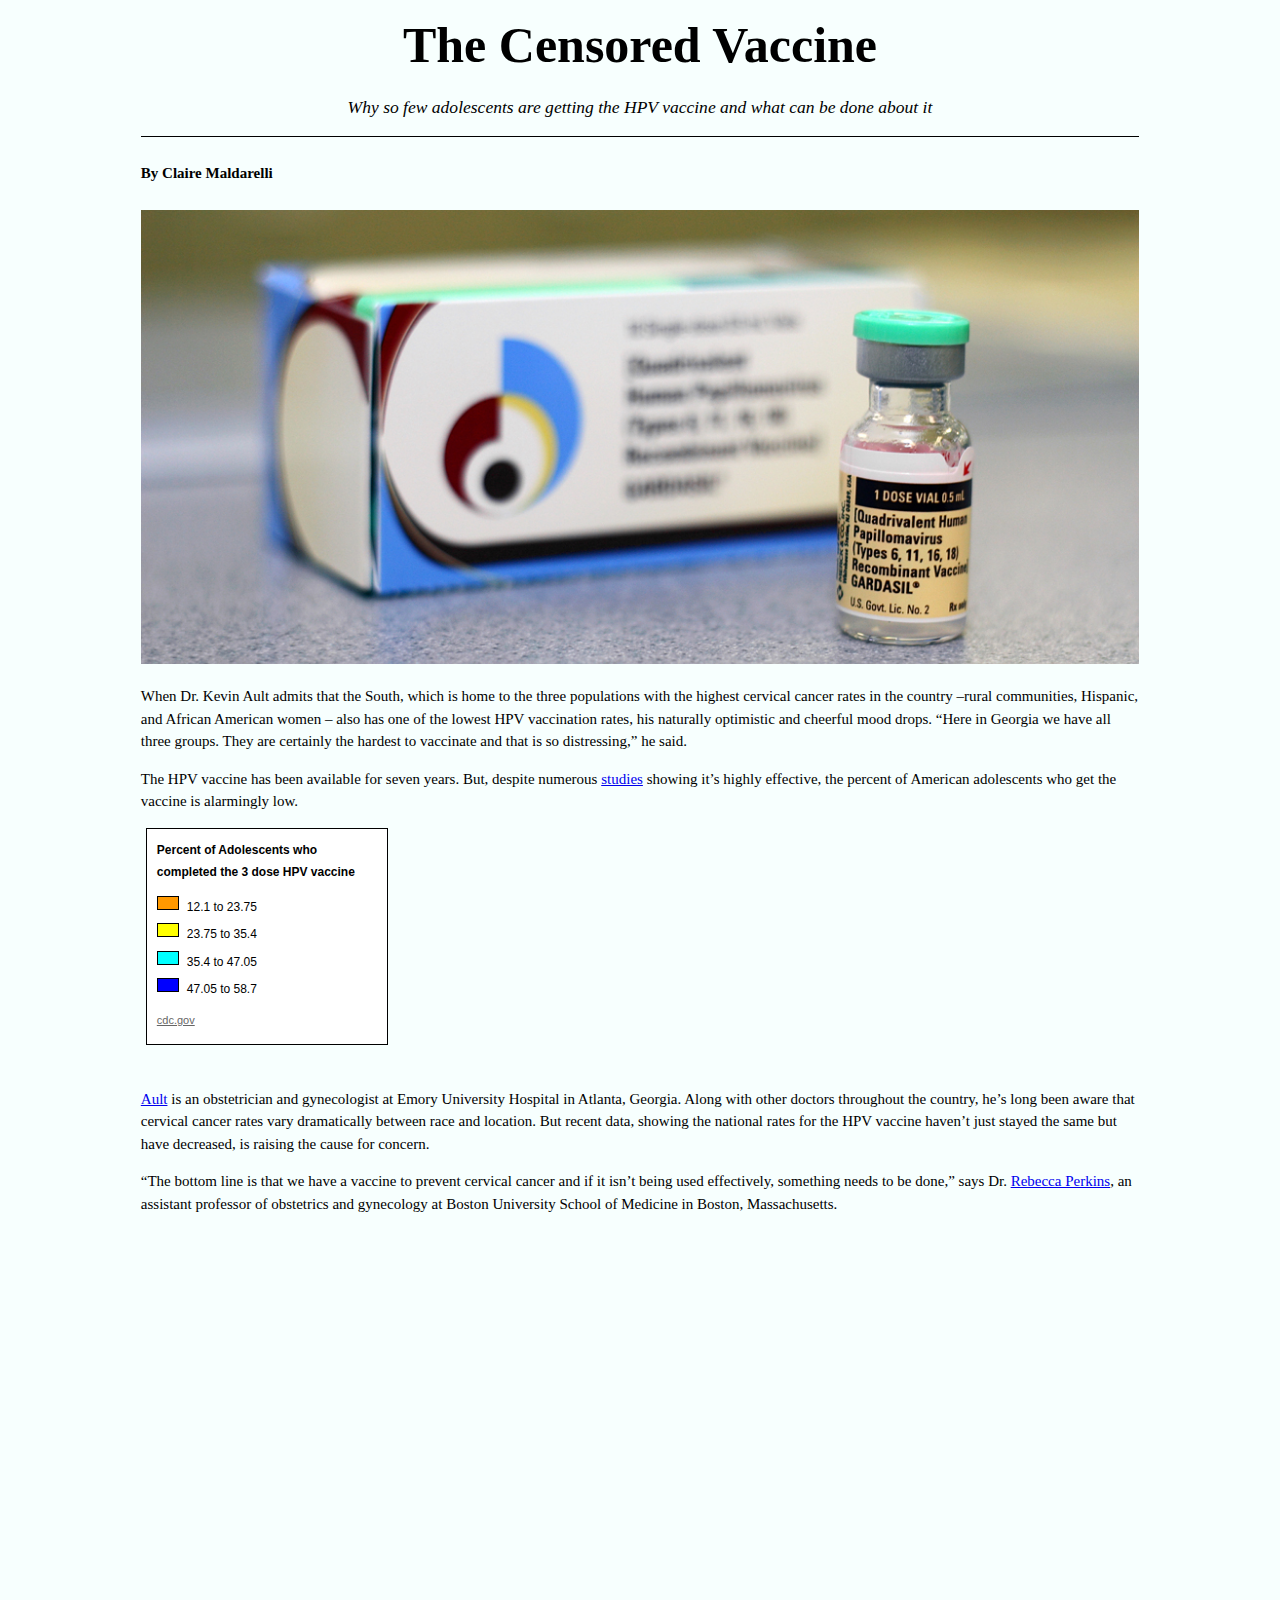
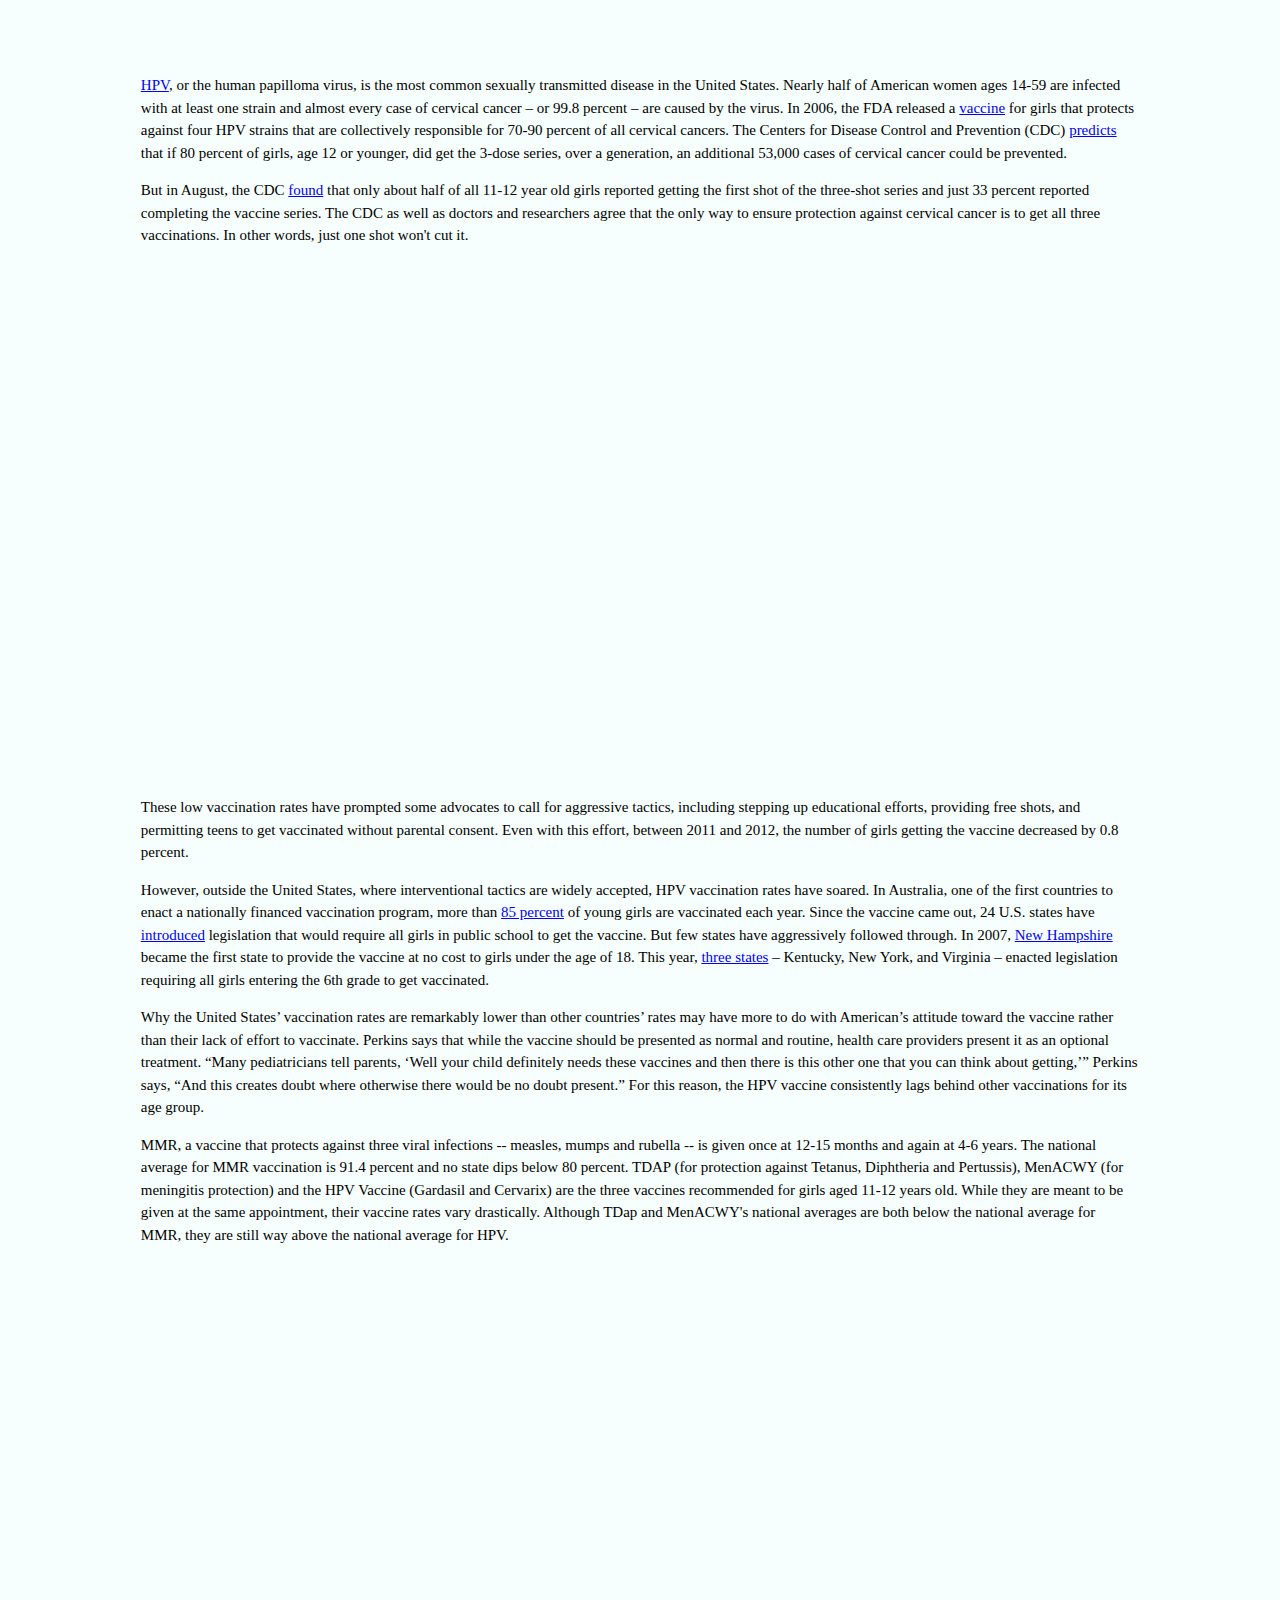
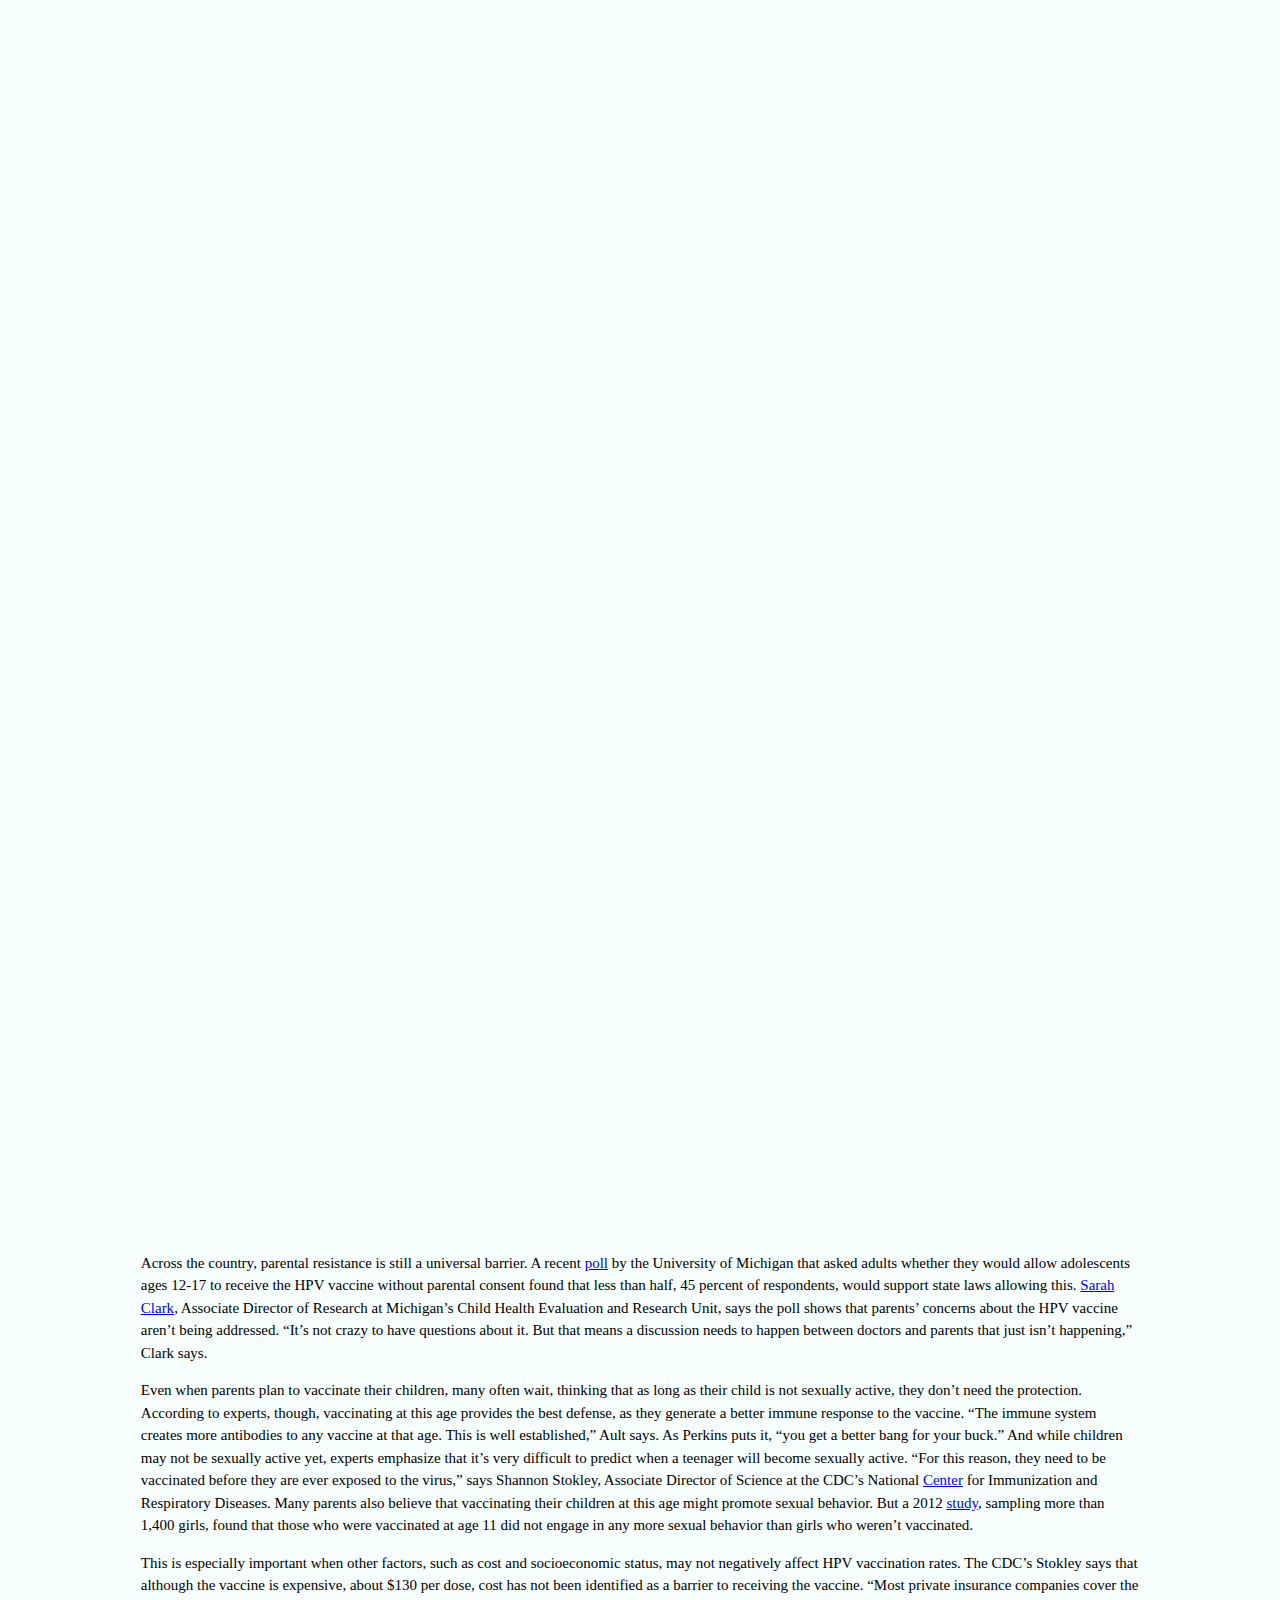
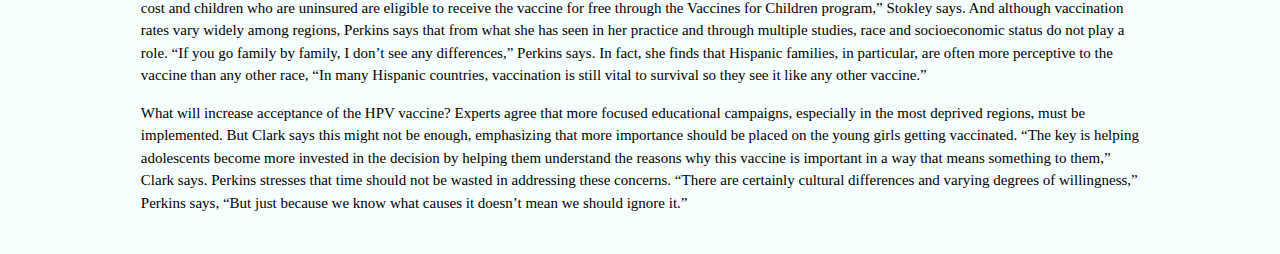
<file: practice2.html>
<!DOCTYPE html>
<meta charset="UTF-8">

<html>

<head>

<style type="text/css">

#googft-mapCanvas {
  width: 500px ;
  margin: 0;
  padding: 0;
}
#googft-legend{background-color:#fff;border:1px solid #000;font-family:Arial, sans-serif;font-size:12px;margin:5px;padding:10px 10px 8px;}
#googft-legend p{font-weight:bold;margin-top:0;}
#googft-legend div{margin-bottom:5px;}
.googft-legend-swatch{border:1px solid;float:left;height:12px;margin-right:8px;width:20px;}
.googft-legend-range{margin-left:0;}
.googft-dot-icon{margin-right:8px;}
.googft-paddle-icon{height:24px;left:-8px;margin-right:-8px;position:relative;vertical-align:middle;width:24px;}
.googft-legend-source{margin-bottom:0;margin-top:8px;}
.googft-legend-source a{color:#666;font-size:11px;} 
#googft-legend {
  width:220px;
}


h3 {
  font-weight: normal;
  font-style: italic;
  text-align: center;
}

  body{
    width: 78%;
    margin:40px auto;
    margin-top: 30px;
    line-height: 1.5em;
    font-family: Georgia;
    font-size: 15px;
    background-color: #F7FFFE;
  }

  img { 
    width:100%;
  }


h1 {
  margin-bottom:20px;
  padding-bottom:20px;
  font-size: 50px;
  text-align: center;

} 

h5{
  font-size: 15px;
}

#fancy{
  margin-bottom: 10px;
}

#header{
  border-bottom: 1px solid black;
}



</style>

<script type="text/javascript" src="https://maps.google.com/maps/api/js?sensor=false&amp;v=3"></script>

<script type="text/javascript">
  function initialize() {
    google.maps.visualRefresh = true;
    var isMobile = (navigator.userAgent.toLowerCase().indexOf('android') > -1) ||
      (navigator.userAgent.match(/(iPod|iPhone|iPad|BlackBerry|Windows Phone|iemobile)/));
    if (isMobile) {
      var viewport = document.querySelector("meta[name=viewport]");
      viewport.setAttribute('content', 'initial-scale=1.0, user-scalable=no');
    }
    var mapDiv = document.getElementById('googft-mapCanvas');
    mapDiv.style.width = isMobile ? '70%' : '800px';
    mapDiv.style.height = isMobile ? '100%' : '500px';
    var map = new google.maps.Map(mapDiv, {
      center: new google.maps.LatLng(34.58543693689785, -91.65140421013837),
      zoom: 4,
      mapTypeId: google.maps.MapTypeId.ROADMAP
    });
    map.controls[google.maps.ControlPosition.RIGHT_BOTTOM].push(document.getElementById('googft-legend-open'));
    map.controls[google.maps.ControlPosition.RIGHT_BOTTOM].push(document.getElementById('googft-legend'));

    layer = new google.maps.FusionTablesLayer({
      map: map,
      heatmap: { enabled: false },
      query: {
        select: "col3\x3e\x3e0",
        from: "1LB-YQDANRBozy-ixm8eXOZB5XZ7nrgtkG8MwPYW-",
        where: ""
      },
      options: {
        styleId: 2,
        templateId: 2
      }
    });

    if (isMobile) {
      var legend = document.getElementById('googft-legend');
      var legendOpenButton = document.getElementById('googft-legend-open');
      var legendCloseButton = document.getElementById('googft-legend-close');
      legend.style.display = 'none';
      legendOpenButton.style.display = 'block';
      legendCloseButton.style.display = 'block';
      legendOpenButton.onclick = function() {
        legend.style.display = 'block';
        legendOpenButton.style.display = 'none';
      }
      legendCloseButton.onclick = function() {
        legend.style.display = 'none';
        legendOpenButton.style.display = 'block';
      }
    }
  }

  google.maps.event.addDomListener(window, 'load', initialize);
</script>

</head>

<body>

<div id="header">
<h1>The Censored Vaccine</h1>
<h3>Why so few adolescents are getting the HPV vaccine and what can be done about it</h3> 
</div>

<h5>By Claire Maldarelli</h5>

<img src="Gardasil_vaccine_and_box.jpg">

<div id="fancy">
<p>When Dr. Kevin Ault admits that the South, which is home to the three populations with the highest cervical cancer rates in the country –rural communities, Hispanic, and African American women – also has one of the lowest HPV vaccination rates, his naturally optimistic and cheerful mood drops. “Here in Georgia we have all three groups. They are certainly the hardest to vaccinate and that is so distressing,” he said. <p>


<p>The HPV vaccine has been available for seven years. But, despite numerous <a href="http://www.cdc.gov/vaccines/vpd-vac/hpv/vac-faqs.htm" target="_blank">studies</a>  showing it’s highly effective, the percent of American adolescents who get the vaccine is alarmingly low. </p>

</div>


  <div id="googft-mapCanvas"></div>
  <input id="googft-legend-open" style="display:none" type="button" value="Legend"></input>
  <div id="googft-legend">
    <p id="googft-legend-title">Percent of Adolescents who completed the 3 dose HPV vaccine</p>
    <div>
      <span class="googft-legend-swatch" style="background-color: #ff9900"></span>
      <span class="googft-legend-range">12.1 to 23.75</span>
    </div>
    <div>
      <span class="googft-legend-swatch" style="background-color: #ffff00"></span>
      <span class="googft-legend-range">23.75 to 35.4</span>
    </div>
    <div>
      <span class="googft-legend-swatch" style="background-color: #00ffff"></span>
      <span class="googft-legend-range">35.4 to 47.05</span>
    </div>
    <div>
      <span class="googft-legend-swatch" style="background-color: #0000ff"></span>
      <span class="googft-legend-range">47.05 to 58.7</span>
    </div>
    <div class="googft-legend-source">
      <a href="data?docid=1LB-YQDANRBozy-ixm8eXOZB5XZ7nrgtkG8MwPYW-" target="_blank">cdc.gov</a>
    </div>
    <input id="googft-legend-close" style="display:none" type="button" value="Hide"></input>
  </div>

</br>

<div id="fancy">

<p><a href="http://gynob.emory.edu/faculty/Kevin_Ault.html" target="_blank">Ault</a> is an obstetrician and gynecologist at Emory University Hospital in Atlanta, Georgia. Along with other doctors throughout the country, he’s long been aware that cervical cancer rates vary dramatically between race and location. But recent data, showing the national rates for the HPV vaccine haven’t just stayed the same but have decreased, is raising the cause for concern. </p>

<p>“The bottom line is that we have a vaccine to prevent cervical cancer and if it isn’t being used effectively, something needs to be done,” says Dr. <a href="http://www.bumc.bu.edu/bircwh/rebecca-b-perkins-md-msc/" target="_blank">Rebecca Perkins</a>, an assistant professor of obstetrics and gynecology at Boston University School of Medicine in Boston, Massachusetts. </p> 

</div>

<iframe src="http://cf.datawrapper.de/xaGVb/2/" frameborder="0" allowtransparency="true" allowfullscreen="allowfullscreen" webkitallowfullscreen="webkitallowfullscreen" mozallowfullscreen="mozallowfullscreen" oallowfullscreen="oallowfullscreen" msallowfullscreen="msallowfullscreen" width="600" height="400"></iframe>

<br>
<br>

<div id="fancy">

<p> <a href="http://www.cdc.gov/std/hpv/stdfact-hpv.htmw" target="_blank">HPV</a>, or the human papilloma virus, is the most common sexually transmitted disease in the United States. Nearly half of American women ages 14-59 are infected with at least one strain and almost every case of cervical cancer – or 99.8 percent – are caused by the virus. In 2006, the FDA released a <a href="http://www.cdc.gov/hpv/vaccine.html" target="_blank">vaccine</a> for girls that protects against four HPV strains that are collectively responsible for 70-90 percent of all cervical cancers. The Centers for Disease Control and Prevention (CDC) <a href="http://www.cdc.gov/mmwr/preview/mmwrhtml/mm6234a1.htm" target="_blank">predicts</a> that if 80 percent of girls, age 12 or younger, did get the 3-dose series, over a generation, an additional 53,000 cases of cervical cancer could be prevented.</p>    

<p> But in August, the CDC <a href="http://www.cdc.gov/mmwr/preview/mmwrhtml/mm6229a4.htm#tab2" target="_blank">found</a> that only about half of all 11-12 year old girls reported getting the first shot of the three-shot series and just 33 percent reported completing the vaccine series. The CDC as well as doctors and researchers agree that the only way to ensure protection against cervical cancer is to get all three vaccinations. In other words, just one shot won't cut it.  </p>

</div>

</br>

<iframe src="http://cf.datawrapper.de/7m67m/3/" frameborder="0" allowtransparency="true" allowfullscreen="allowfullscreen" webkitallowfullscreen="webkitallowfullscreen" mozallowfullscreen="mozallowfullscreen" oallowfullscreen="oallowfullscreen" msallowfullscreen="msallowfullscreen" width="518" height="453"></iframe>

<p>

<br>

<div id="fancy">

<p>These low vaccination rates have prompted some advocates to call for aggressive tactics, including stepping up educational efforts, providing free shots, and permitting teens to get vaccinated without parental consent. Even with this effort, between 2011 and 2012, the number of girls getting the vaccine decreased by 0.8 percent. 

<p>However, outside the United States, where interventional tactics are widely accepted, HPV vaccination rates have soared. In Australia, one of the first countries to enact a nationally financed vaccination program, more than <a href="LINKHERE" target="_blank">85 percent</a> of young girls are vaccinated each year. Since the vaccine came out, 24 U.S. states have <a href="http://www.ncsl.org/research/health/hpv-vaccine-state-legislation-and-statutes.aspx" target="_blank">introduced</a> legislation that would require all girls in public school to get the vaccine. But few states have aggressively followed through. In 2007, <a href="http://www.nytimes.com/2007/05/12/health/12cancer.html" target="_blank">New Hampshire</a> became the first state to provide the vaccine at no cost to girls under the age of 18. This year, <a href="http://www.ncsl.org/research/health/hpv-vaccine-state-legislation-and-statutes.aspx" target="_blank">three states</a> – Kentucky, New York, and Virginia – enacted legislation requiring all girls entering the 6th grade to get vaccinated.  </p>

<p>Why the United States’ vaccination rates are remarkably lower than other countries’ rates may have more to do with American’s attitude toward the vaccine rather than their lack of effort to vaccinate. Perkins says that while the vaccine should be presented as normal and routine, health care providers present it as an optional treatment. “Many pediatricians tell parents, ‘Well your child definitely needs these vaccines and then there is this other one that you can think about getting,’” Perkins says, “And this creates doubt where otherwise there would be no doubt present.” For this reason, the HPV vaccine consistently lags behind other vaccinations for its age group. </p> 

<p> MMR, a vaccine that protects against three viral infections -- measles, mumps and rubella -- is given once at 12-15 months and again at 4-6 years. The national average for MMR vaccination is 91.4 percent and no state dips below 80 percent. TDAP (for protection against Tetanus, Diphtheria and Pertussis), MenACWY (for meningitis protection) and the HPV Vaccine (Gardasil and Cervarix) are the three vaccines recommended for girls aged 11-12 years old. While they are meant to be given at the same appointment, their vaccine rates vary drastically. Although TDap and MenACWY's national averages are both below the national average for MMR, they are still way above the national average for HPV. </p>

</div>

<iframe src="http://cf.datawrapper.de/uJ1h9/3/" frameborder="0" allowtransparency="true" allowfullscreen="allowfullscreen" webkitallowfullscreen="webkitallowfullscreen" mozallowfullscreen="mozallowfullscreen" oallowfullscreen="oallowfullscreen" msallowfullscreen="msallowfullscreen" width="518" height="1569"></iframe>

<p>Across the country, parental resistance is still a universal barrier. A recent <a href="http://www.uofmhealth.org/news/parental-consent-needed-for-hpv-vaccine" target="_blank">poll</a> by the University of Michigan that asked adults whether they would allow adolescents ages 12-17 to receive the HPV vaccine without parental consent found that less than half, 45 percent of respondents, would support state laws allowing this. <a href="http://www.chear.org/people/faculty-investigators/sarah-clark" target="_blank">Sarah Clark</a>, Associate Director of Research at Michigan’s Child Health Evaluation and Research Unit, says the poll shows that parents’ concerns about the HPV vaccine aren’t being addressed. “It’s not crazy to have questions about it. But that means a discussion needs to happen between doctors and parents that just isn’t happening,” Clark says. </p>

<p> Even when parents plan to vaccinate their children, many often wait, thinking that as long as their child is not sexually active, they don’t need the protection. According to experts, though, vaccinating at this age provides the best defense, as they generate a better immune response to the vaccine. “The immune system creates more antibodies to any vaccine at that age. This is well established,” Ault says. As Perkins puts it, “you get a better bang for your buck.” And while children may not be sexually active yet, experts emphasize that it’s very difficult to predict when a teenager will become sexually active. “For this reason, they need to be vaccinated before they are ever exposed to the virus,” says Shannon Stokley, Associate Director of Science at the CDC’s National <a href="http://www.cdc.gov/ncird/" target="_blank">Center</a> for Immunization and Respiratory Diseases. Many parents also believe that vaccinating their children at this age might promote sexual behavior. But a 2012 <a href="http://pediatrics.aappublications.org/content/early/2012/10/10/peds.2012-1516.abstract" target="_blank">study</a>, sampling more than 1,400 girls, found that those who were vaccinated at age 11 did not engage in any more sexual behavior than girls who weren’t vaccinated. </p> 

<p>This is especially important when other factors, such as cost and socioeconomic status, may not negatively affect HPV vaccination rates. The CDC’s Stokley says that although the vaccine is expensive, about $130 per dose, cost has not been identified as a barrier to receiving the vaccine. “Most private insurance companies cover the cost and children who are uninsured are eligible to receive the vaccine for free through the Vaccines for Children program,” Stokley says. And although vaccination rates vary widely among regions, Perkins says that from what she has seen in her practice and through multiple studies, race and socioeconomic status do not play a role. “If you go family by family, I don’t see any differences,” Perkins says. In fact, she finds that Hispanic families, in particular, are often more perceptive to the vaccine than any other race, “In many Hispanic countries, vaccination is still vital to survival so they see it like any other vaccine.” </p>

<p>What will increase acceptance of the HPV vaccine? Experts agree that more focused educational campaigns, especially in the most deprived regions, must be implemented. But Clark says this might not be enough, emphasizing that more importance should be placed on the young girls getting vaccinated. “The key is helping adolescents become more invested in the decision by helping them understand the reasons why this vaccine is important in a way that means something to them,” Clark says. Perkins stresses that time should not be wasted in addressing these concerns. “There are certainly cultural differences and varying degrees of willingness,” Perkins says, “But just because we know what causes it doesn’t mean we should ignore it.” </p> 


</body>

</html>
</file>
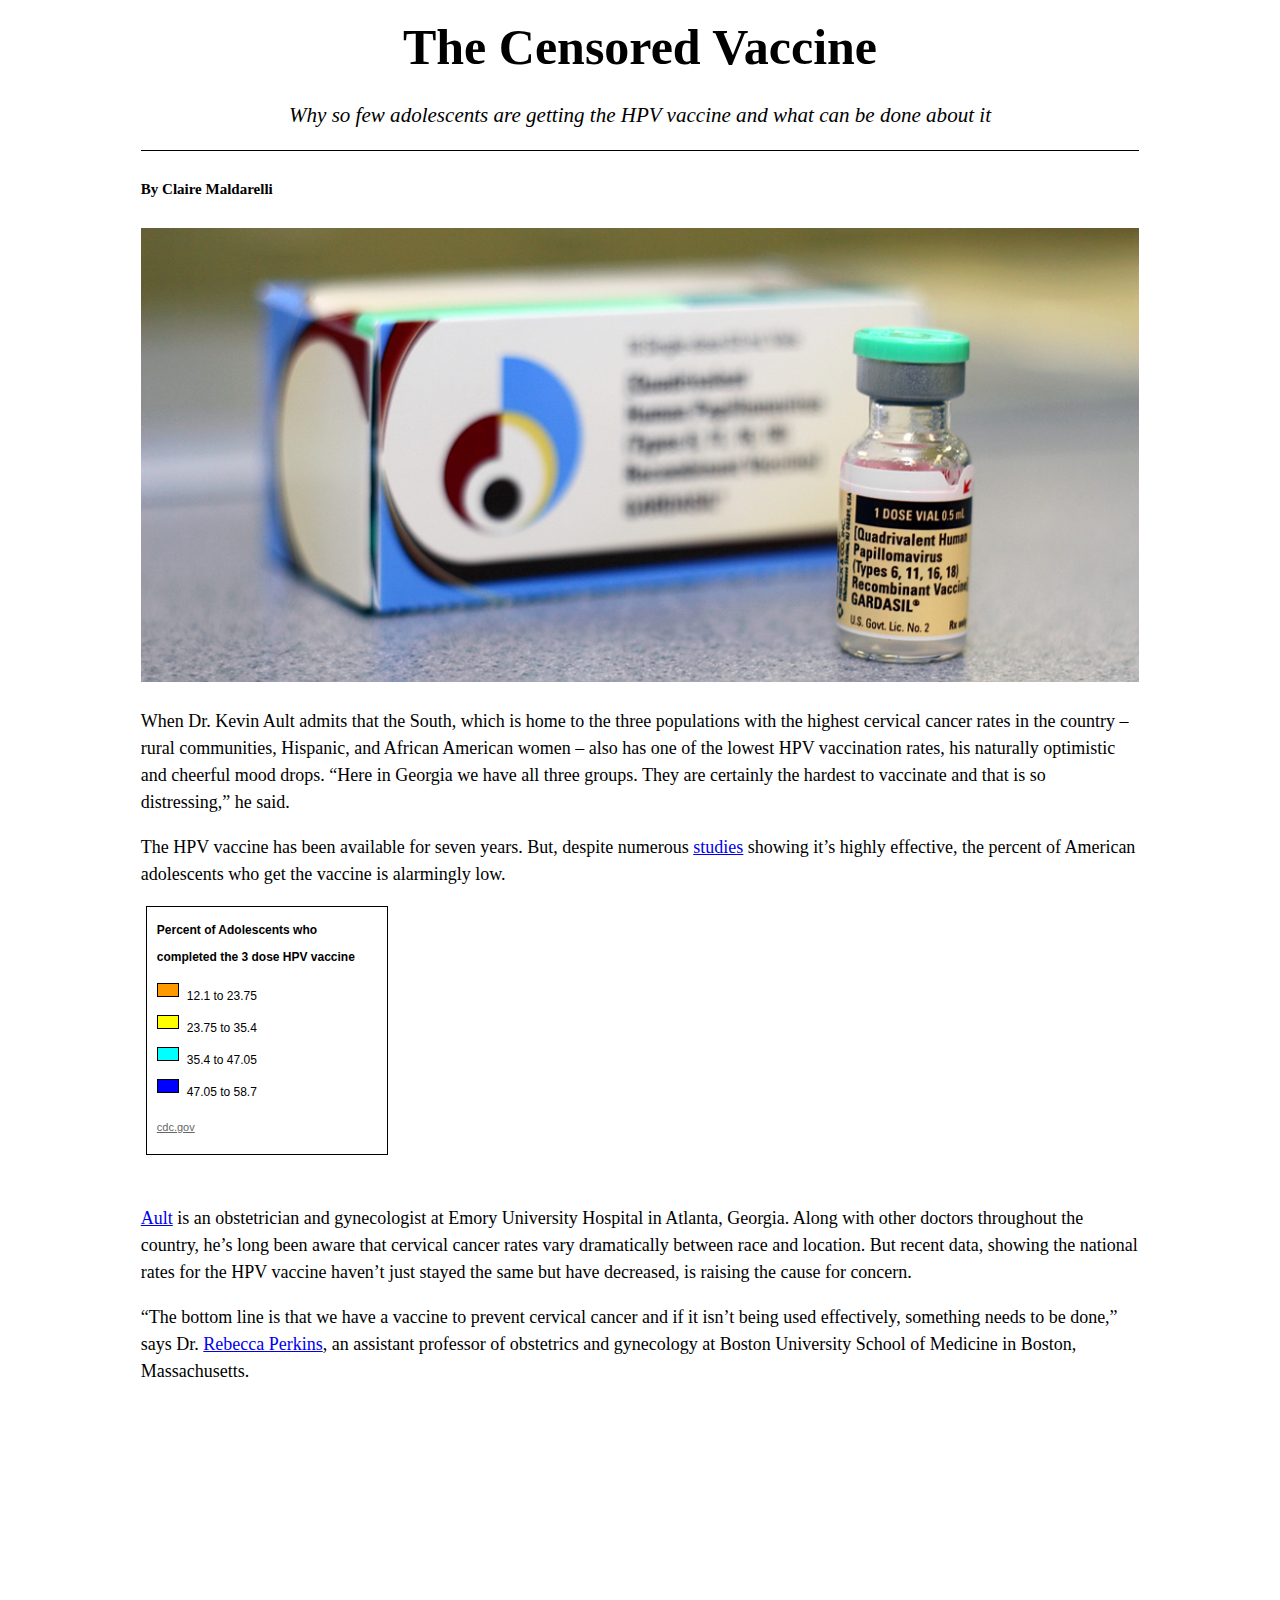
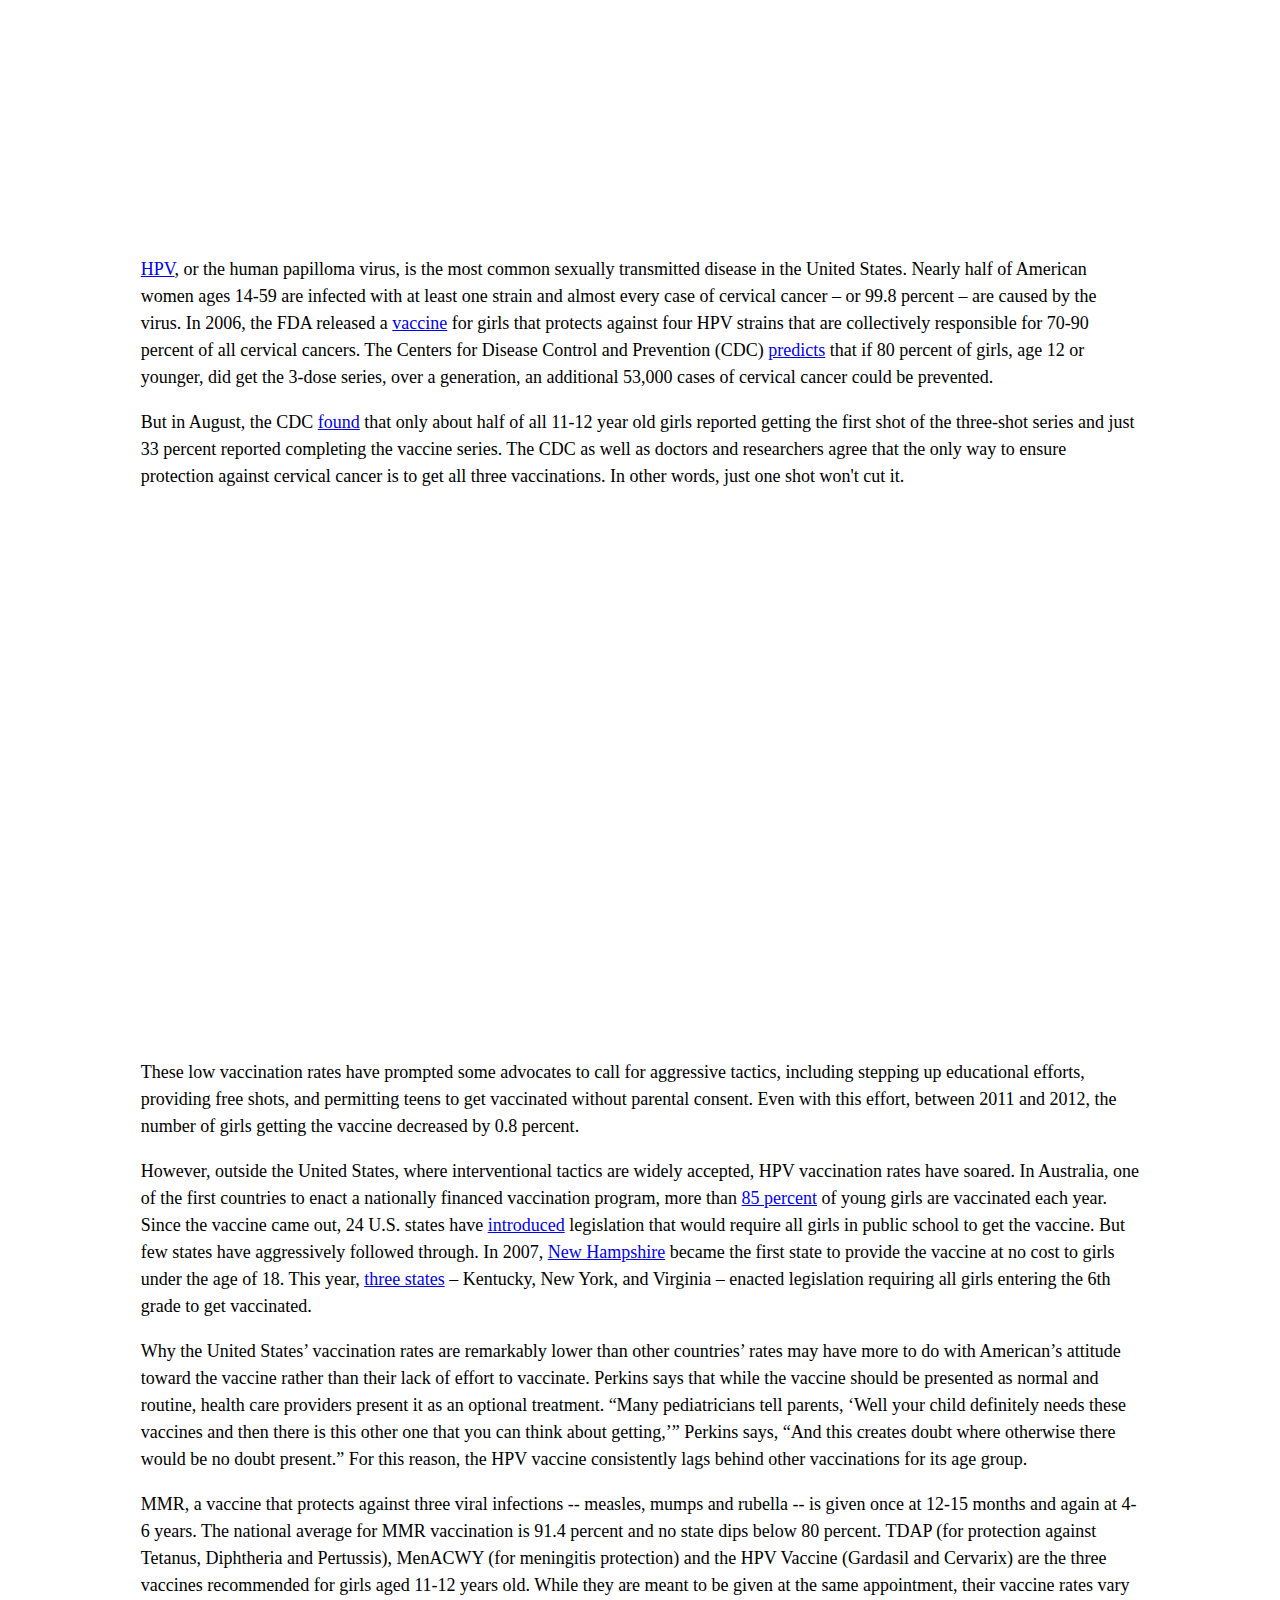
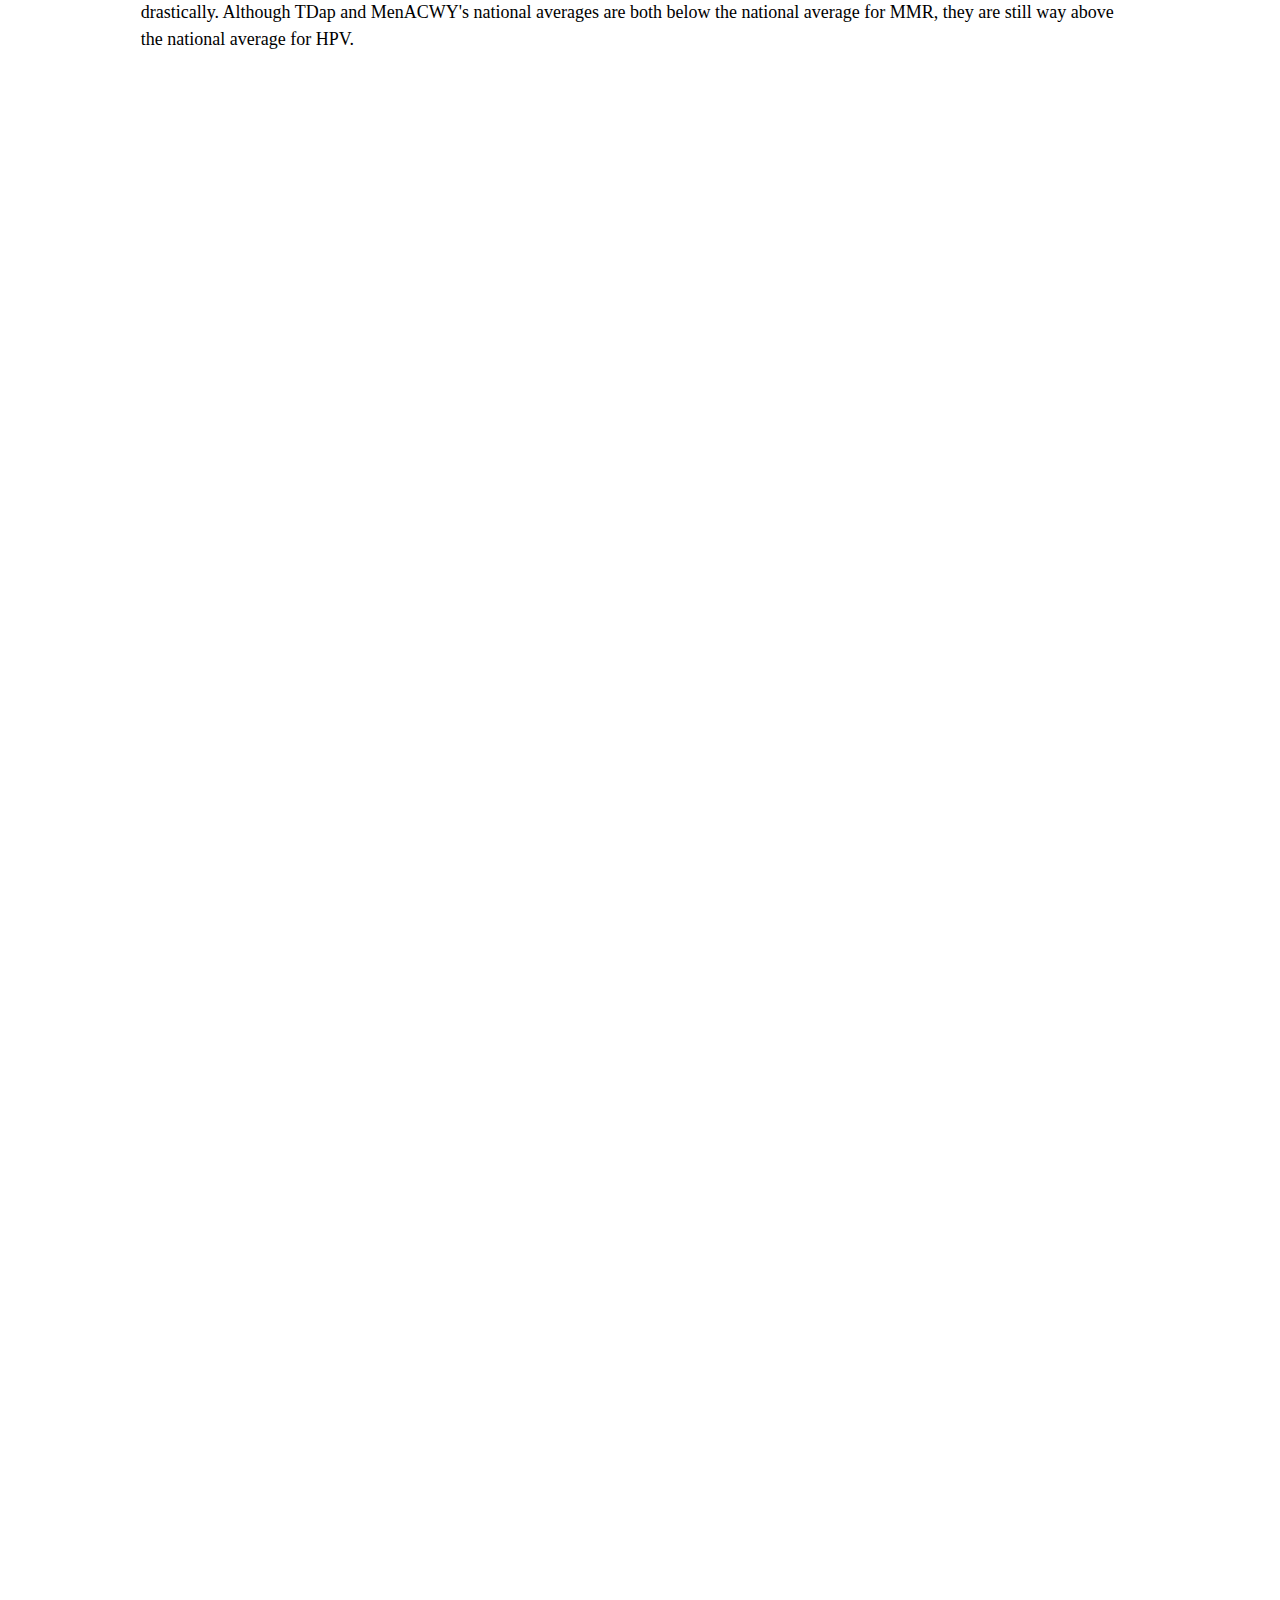
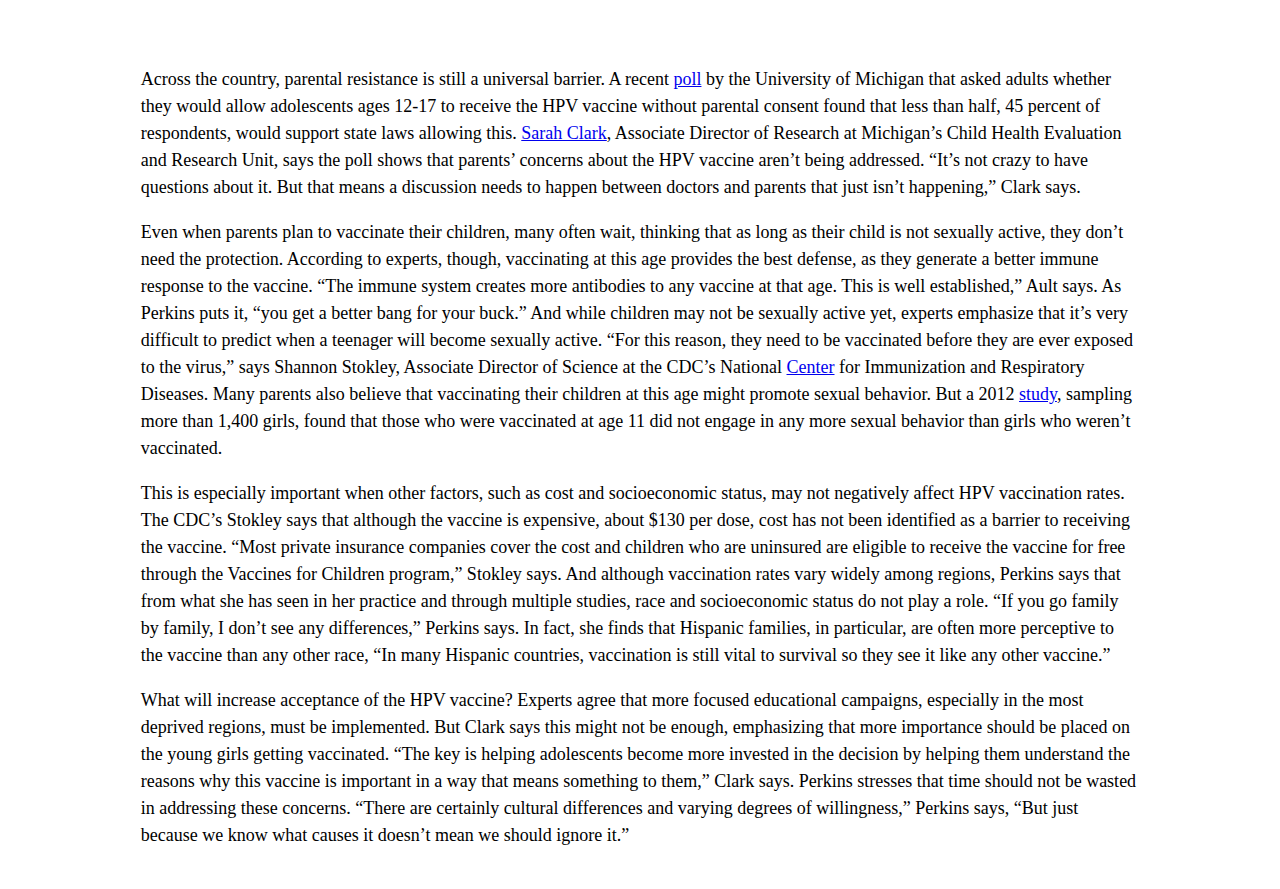
<file: The Censored Vaccine_Final.html>
<!DOCTYPE html>
<meta charset="UTF-8">

<html>

<head>

<style type="text/css">

#googft-mapCanvas {
  width: 500px ;
  margin: 0;
  padding: 0;
}
#googft-legend{background-color:#fff;border:1px solid #000;font-family:Arial, sans-serif;font-size:12px;margin:5px;padding:10px 10px 8px;}
#googft-legend p{font-weight:bold;margin-top:0;}
#googft-legend div{margin-bottom:5px;}
.googft-legend-swatch{border:1px solid;float:left;height:12px;margin-right:8px;width:20px;}
.googft-legend-range{margin-left:0;}
.googft-dot-icon{margin-right:8px;}
.googft-paddle-icon{height:24px;left:-8px;margin-right:-8px;position:relative;vertical-align:middle;width:24px;}
.googft-legend-source{margin-bottom:0;margin-top:8px;}
.googft-legend-source a{color:#666;font-size:11px;} 
#googft-legend {
  width:220px;
}


h3 {
  font-weight: normal;
  font-style: italic;
  text-align: center;
}

  body{
    width: 78%;
    margin:40px auto;
    margin-top: 30px;
    line-height: 1.5em;
    font-family: Georgia;
    font-size: 18px;
  }

  img { 
    width:100%;
  }


h1 {
  margin-bottom:20px;
  padding-bottom:20px;
  font-size: 50px;
  text-align: center;

} 

h5{
  font-size: 15px;
}

#fancy{
  margin-bottom: 10px;
}

#header{
  border-bottom: 1px solid black;
}



</style>

<script type="text/javascript" src="https://maps.google.com/maps/api/js?sensor=false&amp;v=3"></script>

<script type="text/javascript">
  function initialize() {
    google.maps.visualRefresh = true;
    var isMobile = (navigator.userAgent.toLowerCase().indexOf('android') > -1) ||
      (navigator.userAgent.match(/(iPod|iPhone|iPad|BlackBerry|Windows Phone|iemobile)/));
    if (isMobile) {
      var viewport = document.querySelector("meta[name=viewport]");
      viewport.setAttribute('content', 'initial-scale=1.0, user-scalable=no');
    }
    var mapDiv = document.getElementById('googft-mapCanvas');
    mapDiv.style.width = isMobile ? '70%' : '800px';
    mapDiv.style.height = isMobile ? '100%' : '500px';
    var map = new google.maps.Map(mapDiv, {
      center: new google.maps.LatLng(34.58543693689785, -91.65140421013837),
      zoom: 4,
      mapTypeId: google.maps.MapTypeId.ROADMAP
    });
    map.controls[google.maps.ControlPosition.RIGHT_BOTTOM].push(document.getElementById('googft-legend-open'));
    map.controls[google.maps.ControlPosition.RIGHT_BOTTOM].push(document.getElementById('googft-legend'));

    layer = new google.maps.FusionTablesLayer({
      map: map,
      heatmap: { enabled: false },
      query: {
        select: "col3\x3e\x3e0",
        from: "1LB-YQDANRBozy-ixm8eXOZB5XZ7nrgtkG8MwPYW-",
        where: ""
      },
      options: {
        styleId: 2,
        templateId: 2
      }
    });

    if (isMobile) {
      var legend = document.getElementById('googft-legend');
      var legendOpenButton = document.getElementById('googft-legend-open');
      var legendCloseButton = document.getElementById('googft-legend-close');
      legend.style.display = 'none';
      legendOpenButton.style.display = 'block';
      legendCloseButton.style.display = 'block';
      legendOpenButton.onclick = function() {
        legend.style.display = 'block';
        legendOpenButton.style.display = 'none';
      }
      legendCloseButton.onclick = function() {
        legend.style.display = 'none';
        legendOpenButton.style.display = 'block';
      }
    }
  }

  google.maps.event.addDomListener(window, 'load', initialize);
</script>

</head>

<body>

<div id="header">
<h1>The Censored Vaccine</h1>
<h3>Why so few adolescents are getting the HPV vaccine and what can be done about it</h3> 
</div>

<h5>By Claire Maldarelli</h5>

<img src="Gardasil_vaccine_and_box.jpg">

<div id="fancy">
<p>When Dr. Kevin Ault admits that the South, which is home to the three populations with the highest cervical cancer rates in the country –rural communities, Hispanic, and African American women – also has one of the lowest HPV vaccination rates, his naturally optimistic and cheerful mood drops. “Here in Georgia we have all three groups. They are certainly the hardest to vaccinate and that is so distressing,” he said. <p>


<p>The HPV vaccine has been available for seven years. But, despite numerous <a href="http://www.cdc.gov/vaccines/vpd-vac/hpv/vac-faqs.htm" target="_blank">studies</a>  showing it’s highly effective, the percent of American adolescents who get the vaccine is alarmingly low. </p>

</div>


  <div id="googft-mapCanvas"></div>
  <input id="googft-legend-open" style="display:none" type="button" value="Legend"></input>
  <div id="googft-legend">
    <p id="googft-legend-title">Percent of Adolescents who completed the 3 dose HPV vaccine</p>
    <div>
      <span class="googft-legend-swatch" style="background-color: #ff9900"></span>
      <span class="googft-legend-range">12.1 to 23.75</span>
    </div>
    <div>
      <span class="googft-legend-swatch" style="background-color: #ffff00"></span>
      <span class="googft-legend-range">23.75 to 35.4</span>
    </div>
    <div>
      <span class="googft-legend-swatch" style="background-color: #00ffff"></span>
      <span class="googft-legend-range">35.4 to 47.05</span>
    </div>
    <div>
      <span class="googft-legend-swatch" style="background-color: #0000ff"></span>
      <span class="googft-legend-range">47.05 to 58.7</span>
    </div>
    <div class="googft-legend-source">
      <a href="data?docid=1LB-YQDANRBozy-ixm8eXOZB5XZ7nrgtkG8MwPYW-" target="_blank">cdc.gov</a>
    </div>
    <input id="googft-legend-close" style="display:none" type="button" value="Hide"></input>
  </div>

</br>

<div id="fancy">

<p><a href="http://www.cfar.emory.edu/bio/investigator/ault.html" target="_blank">Ault</a> is an obstetrician and gynecologist at Emory University Hospital in Atlanta, Georgia. Along with other doctors throughout the country, he’s long been aware that cervical cancer rates vary dramatically between race and location. But recent data, showing the national rates for the HPV vaccine haven’t just stayed the same but have decreased, is raising the cause for concern. </p>

<p>“The bottom line is that we have a vaccine to prevent cervical cancer and if it isn’t being used effectively, something needs to be done,” says Dr. <a href="http://www.bumc.bu.edu/bircwh/rebecca-b-perkins-md-msc/" target="_blank">Rebecca Perkins</a>, an assistant professor of obstetrics and gynecology at Boston University School of Medicine in Boston, Massachusetts. </p> 

</div>

<iframe src="http://cf.datawrapper.de/xaGVb/2/" frameborder="0" allowtransparency="true" allowfullscreen="allowfullscreen" webkitallowfullscreen="webkitallowfullscreen" mozallowfullscreen="mozallowfullscreen" oallowfullscreen="oallowfullscreen" msallowfullscreen="msallowfullscreen" width="600" height="400"></iframe>

<br>
<br>

<div id="fancy">

<p> <a href="http://www.cdc.gov/std/hpv/stdfact-hpv.htm" target="_blank">HPV</a>, or the human papilloma virus, is the most common sexually transmitted disease in the United States. Nearly half of American women ages 14-59 are infected with at least one strain and almost every case of cervical cancer – or 99.8 percent – are caused by the virus. In 2006, the FDA released a <a href="http://www.cdc.gov/hpv/vaccine.html" target="_blank">vaccine</a> for girls that protects against four HPV strains that are collectively responsible for 70-90 percent of all cervical cancers. The Centers for Disease Control and Prevention (CDC) <a href="http://www.cdc.gov/mmwr/preview/mmwrhtml/mm6234a1.htm" target="_blank">predicts</a> that if 80 percent of girls, age 12 or younger, did get the 3-dose series, over a generation, an additional 53,000 cases of cervical cancer could be prevented.</p>    

<p> But in August, the CDC <a href="http://www.cdc.gov/mmwr/preview/mmwrhtml/mm6229a4.htm#tab2" target="_blank">found</a> that only about half of all 11-12 year old girls reported getting the first shot of the three-shot series and just 33 percent reported completing the vaccine series. The CDC as well as doctors and researchers agree that the only way to ensure protection against cervical cancer is to get all three vaccinations. In other words, just one shot won't cut it.  </p>

</div>

</br>

<iframe src="http://cf.datawrapper.de/7m67m/3/" frameborder="0" allowtransparency="true" allowfullscreen="allowfullscreen" webkitallowfullscreen="webkitallowfullscreen" mozallowfullscreen="mozallowfullscreen" oallowfullscreen="oallowfullscreen" msallowfullscreen="msallowfullscreen" width="518" height="453"></iframe>

<p>

<br>

<div id="fancy">

<p>These low vaccination rates have prompted some advocates to call for aggressive tactics, including stepping up educational efforts, providing free shots, and permitting teens to get vaccinated without parental consent. Even with this effort, between 2011 and 2012, the number of girls getting the vaccine decreased by 0.8 percent. 

<p>However, outside the United States, where interventional tactics are widely accepted, HPV vaccination rates have soared. In Australia, one of the first countries to enact a nationally financed vaccination program, more than <a href="http://well.blogs.nytimes.com/2013/04/18/hpv-vaccine-showing-successes-in-australia/?_php=true&_type=blogs&_r=0" target="_blank">85 percent</a> of young girls are vaccinated each year. Since the vaccine came out, 24 U.S. states have <a href="http://www.ncsl.org/research/health/hpv-vaccine-state-legislation-and-statutes.aspx" target="_blank">introduced</a> legislation that would require all girls in public school to get the vaccine. But few states have aggressively followed through. In 2007, <a href="http://www.nytimes.com/2007/05/12/health/12cancer.html" target="_blank">New Hampshire</a> became the first state to provide the vaccine at no cost to girls under the age of 18. This year, <a href="http://www.ncsl.org/research/health/hpv-vaccine-state-legislation-and-statutes.aspx" target="_blank">three states</a> – Kentucky, New York, and Virginia – enacted legislation requiring all girls entering the 6th grade to get vaccinated.  </p>

<p>Why the United States’ vaccination rates are remarkably lower than other countries’ rates may have more to do with American’s attitude toward the vaccine rather than their lack of effort to vaccinate. Perkins says that while the vaccine should be presented as normal and routine, health care providers present it as an optional treatment. “Many pediatricians tell parents, ‘Well your child definitely needs these vaccines and then there is this other one that you can think about getting,’” Perkins says, “And this creates doubt where otherwise there would be no doubt present.” For this reason, the HPV vaccine consistently lags behind other vaccinations for its age group. </p> 

<p> MMR, a vaccine that protects against three viral infections -- measles, mumps and rubella -- is given once at 12-15 months and again at 4-6 years. The national average for MMR vaccination is 91.4 percent and no state dips below 80 percent. TDAP (for protection against Tetanus, Diphtheria and Pertussis), MenACWY (for meningitis protection) and the HPV Vaccine (Gardasil and Cervarix) are the three vaccines recommended for girls aged 11-12 years old. While they are meant to be given at the same appointment, their vaccine rates vary drastically. Although TDap and MenACWY's national averages are both below the national average for MMR, they are still way above the national average for HPV. </p>

</div>

<iframe src="http://cf.datawrapper.de/uJ1h9/3/" frameborder="0" allowtransparency="true" allowfullscreen="allowfullscreen" webkitallowfullscreen="webkitallowfullscreen" mozallowfullscreen="mozallowfullscreen" oallowfullscreen="oallowfullscreen" msallowfullscreen="msallowfullscreen" width="518" height="1569"></iframe>

<p>Across the country, parental resistance is still a universal barrier. A recent <a href="http://www.uofmhealth.org/news/parental-consent-needed-for-hpv-vaccine" target="_blank">poll</a> by the University of Michigan that asked adults whether they would allow adolescents ages 12-17 to receive the HPV vaccine without parental consent found that less than half, 45 percent of respondents, would support state laws allowing this. <a href="http://www.chear.org/people/faculty-investigators/sarah-clark" target="_blank">Sarah Clark</a>, Associate Director of Research at Michigan’s Child Health Evaluation and Research Unit, says the poll shows that parents’ concerns about the HPV vaccine aren’t being addressed. “It’s not crazy to have questions about it. But that means a discussion needs to happen between doctors and parents that just isn’t happening,” Clark says. </p>

<p> Even when parents plan to vaccinate their children, many often wait, thinking that as long as their child is not sexually active, they don’t need the protection. According to experts, though, vaccinating at this age provides the best defense, as they generate a better immune response to the vaccine. “The immune system creates more antibodies to any vaccine at that age. This is well established,” Ault says. As Perkins puts it, “you get a better bang for your buck.” And while children may not be sexually active yet, experts emphasize that it’s very difficult to predict when a teenager will become sexually active. “For this reason, they need to be vaccinated before they are ever exposed to the virus,” says Shannon Stokley, Associate Director of Science at the CDC’s National <a href="http://www.cdc.gov/ncird/" target="_blank">Center</a> for Immunization and Respiratory Diseases. Many parents also believe that vaccinating their children at this age might promote sexual behavior. But a 2012 <a href="http://pediatrics.aappublications.org/content/early/2012/10/10/peds.2012-1516.abstract" target="_blank">study</a>, sampling more than 1,400 girls, found that those who were vaccinated at age 11 did not engage in any more sexual behavior than girls who weren’t vaccinated. </p> 

<p>This is especially important when other factors, such as cost and socioeconomic status, may not negatively affect HPV vaccination rates. The CDC’s Stokley says that although the vaccine is expensive, about $130 per dose, cost has not been identified as a barrier to receiving the vaccine. “Most private insurance companies cover the cost and children who are uninsured are eligible to receive the vaccine for free through the Vaccines for Children program,” Stokley says. And although vaccination rates vary widely among regions, Perkins says that from what she has seen in her practice and through multiple studies, race and socioeconomic status do not play a role. “If you go family by family, I don’t see any differences,” Perkins says. In fact, she finds that Hispanic families, in particular, are often more perceptive to the vaccine than any other race, “In many Hispanic countries, vaccination is still vital to survival so they see it like any other vaccine.” </p>

<p>What will increase acceptance of the HPV vaccine? Experts agree that more focused educational campaigns, especially in the most deprived regions, must be implemented. But Clark says this might not be enough, emphasizing that more importance should be placed on the young girls getting vaccinated. “The key is helping adolescents become more invested in the decision by helping them understand the reasons why this vaccine is important in a way that means something to them,” Clark says. Perkins stresses that time should not be wasted in addressing these concerns. “There are certainly cultural differences and varying degrees of willingness,” Perkins says, “But just because we know what causes it doesn’t mean we should ignore it.” </p> 


</body>

</html>
</file>
